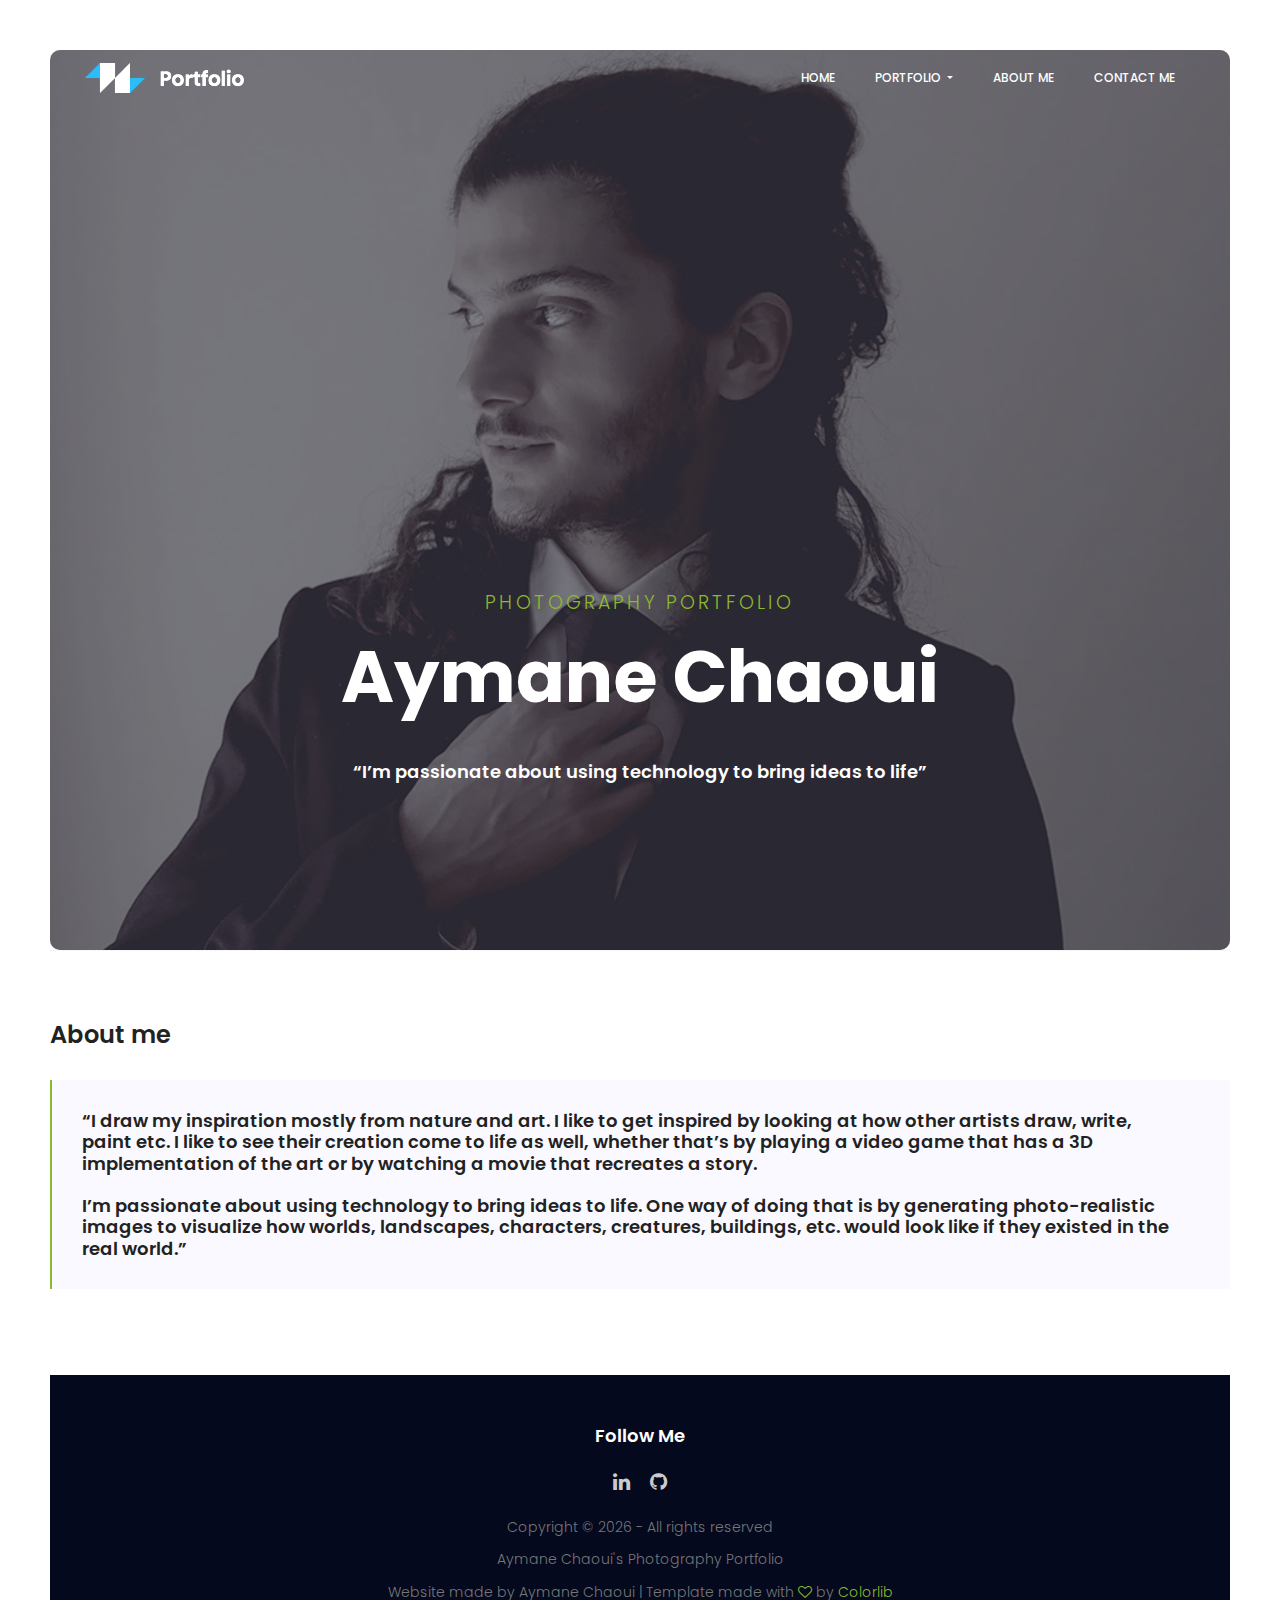
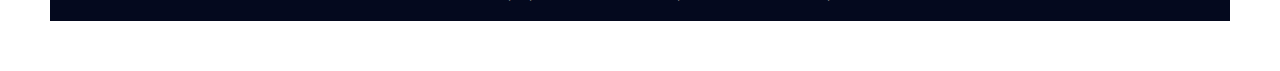
<file: aboutme.html>
<!DOCTYPE html>
	<html lang="zxx" class="no-js">
	<head>
		<!-- Mobile Specific Meta -->
		<meta name="viewport" content="width=device-width, initial-scale=1, shrink-to-fit=no">
		<!-- Favicon-->
		<link rel="shortcut icon" href="img/fav.png">
		<!-- Author Meta -->
		<meta name="author" content="codepixer">
		<!-- Meta Description -->
		<meta name="description" content="">
		<!-- Meta Keyword -->
		<meta name="keywords" content="">
		<!-- meta character set -->
		<meta charset="UTF-8">
		<!-- Site Title -->
		<title>Portfolio</title>

		<link href="https://fonts.googleapis.com/css?family=Poppins:100,200,400,300,500,600,700" rel="stylesheet"> 
			<!--
			CSS
			============================================= -->
			<link rel="stylesheet" href="css/linearicons.css">
			<link rel="stylesheet" href="css/font-awesome.min.css">
			<link rel="stylesheet" href="css/bootstrap.css">
			<link rel="stylesheet" href="css/magnific-popup.css">
			<link rel="stylesheet" href="css/nice-select.css">					
			<link rel="stylesheet" href="css/animate.min.css">
			<link rel="stylesheet" href="css/owl.carousel.css">
			<link rel="stylesheet" href="css/main.css">


		    <!-- Magnific-popup -->
		    <link rel="stylesheet" href="css/magnific-popup.css">				
		</head>
		<body>
			<div class="protfolio-wrap">

			<!-- Start Header Area -->
			<header class="default-header">
				<nav class="navbar navbar-expand-lg  navbar-light">
					<div class="container">
						  <a class="navbar-brand" href="index.html">
						  	<img src="img/logo.png" alt="">
						  </a>
						  <button class="navbar-toggler" type="button" data-toggle="collapse" data-target="#navbarSupportedContent" aria-controls="navbarSupportedContent" aria-expanded="false" aria-label="Toggle navigation">
						    <span class="text-white lnr lnr-menu"></span>
						  </button>

						  <div class="collapse navbar-collapse justify-content-end align-items-center" id="navbarSupportedContent">
						    <ul class="navbar-nav">							
						    	<li><a href="index.html">Home</a></li>
							    <!-- Dropdown -->
							    <li class="dropdown">
							      <a class="dropdown-toggle" href="#projects" id="navbardrop" data-toggle="dropdown">
							        Portfolio
							      </a>
							      <div class="dropdown-menu">
							      	<a class="dropdown-item" href="best.html">Best Photos</a>
							        <a class="dropdown-item" href="midterm.html">Midterm Project</a>
							        <a class="dropdown-item" href="final.html">Final Project</a>
							      </div>
							    </li>				
						    	<li><a href="aboutme.html">About Me</a></li>
						    	<li><a href="contact.html">Contact Me</a></li>								    			    
						    </ul>
						  </div>						
					</div>
				</nav>
			</header>
			<!-- End Header Area -->	
				<!-- start banner Area -->
				<section class="banner-area relative" id="contact">	
					<div class="overlay overlay-bg"></div>
					<div class="container">
						<div class="row fullscreen d-flex align-items-center justify-content-center">
							<div class="banner-content col-lg-10" style="margin-top: 35%;">
								<h5 class="text-uppercase">Photography Portfolio</h5>
								<h1>
									Aymane Chaoui			
								</h1>
								<h6>“I’m passionate about using technology to bring ideas to life”</h6>
							</div>											
						</div>
					</div>
				</section>
				<!-- End banner Area -->	

					<div class="section-top-border">
						<h3 class="mb-30">About me</h3>
						<div class="row">
							<div class="col-lg-12">
								<blockquote class="generic-blockquote">
									<h4 style="margin-bottom: 20px;">“I draw my inspiration mostly from nature and art. I like to get inspired by looking at how other artists draw, write, paint etc. I like to see their creation come to life as well, whether that’s by playing a video game that has a 3D implementation of the art or by watching a movie that recreates a story.</h4>

									<h4>I’m passionate about using technology to bring ideas to life. One way of doing that is by generating photo-realistic images to visualize how worlds, landscapes, characters, creatures, buildings, etc. would look like if they existed in the real world.”</h4>
								</blockquote>
							</div>
						</div>
					</div>
				
				<!-- start footer Area -->		
				<footer class="footer-area section-gap">
					<div class="container">
						<div class="row">
							<div class="col-lg-12 col-md-12 col-sm-12">
								<div class="single-footer-widget">
									<h6>Follow Me</h6>
									<div class="footer-social d-flex align-items-center" style="display: flex; justify-content: center;">
										<a href="https://www.linkedin.com/in/aymanechaoui/"><i class="fa fa-linkedin" style="font-size: 1.25rem;"></i></a>
										<a href="https://github.com/AymaneShadow"><i class="fa fa-github" style="padding-left: 20px; font-size: 1.25rem;"></i></a>			
									</div>

									<p class="footer-text" style="margin-bottom: 10px;">Copyright &copy; <script>document.write(new Date().getFullYear());</script> - All rights reserved</p>

									<p class="footer-text" style="padding-top: 0px; margin-bottom: 10px;">Aymane Chaoui's Photography Portfolio</p>

								<!-- Link back to Colorlib can't be removed. Template is licensed under CC BY 3.0. -->
								<p class="footer-text" style="padding-top: 0px;">Website made by Aymane Chaoui | Template made with <i class="fa fa-heart-o" aria-hidden="true"></i> by <a href="https://colorlib.com" target="_blank">Colorlib</a></p>
								<!-- Link back to Colorlib can't be removed. Template is licensed under CC BY 3.0. -->

								</div>
							</div>						
							<div class="col-lg-2 col-md-6 col-sm-6 social-widget">

							</div>							
						</div>
					</div>
				</footer>	
				<!-- End footer Area -->

			</div>
			<script src="js/vendor/jquery-2.2.4.min.js"></script>
			<script src="https://cdnjs.cloudflare.com/ajax/libs/popper.js/1.12.9/umd/popper.min.js" integrity="sha384-ApNbgh9B+Y1QKtv3Rn7W3mgPxhU9K/ScQsAP7hUibX39j7fakFPskvXusvfa0b4Q" crossorigin="anonymous"></script>
			<script src="js/vendor/bootstrap.min.js"></script>			
  			<script src="js/easing.min.js"></script>			
			<script src="js/jquery.ajaxchimp.min.js"></script>
			<script src="js/jquery.magnific-popup.min.js"></script>	
			<script src="js/owl.carousel.min.js"></script>			
			<script src="js/jquery.sticky.js"></script>			
			<script src="js/jquery.nice-select.min.js"></script>			
			<script src="js/parallax.min.js"></script>	
			<script src="js/mail-script.js"></script>
			<script src="js/isotope.pkgd.min.js"></script>	
			<script src="js/main.js"></script>	


<!--Portfolio Filter-->
<script src="js/imgloaded.js"></script>

<script src="js/wow.min.js"></script>

<!--Counter-->
<script src="js/jquery.counterup.min.js"></script>

		</body>
	</html>
</file>
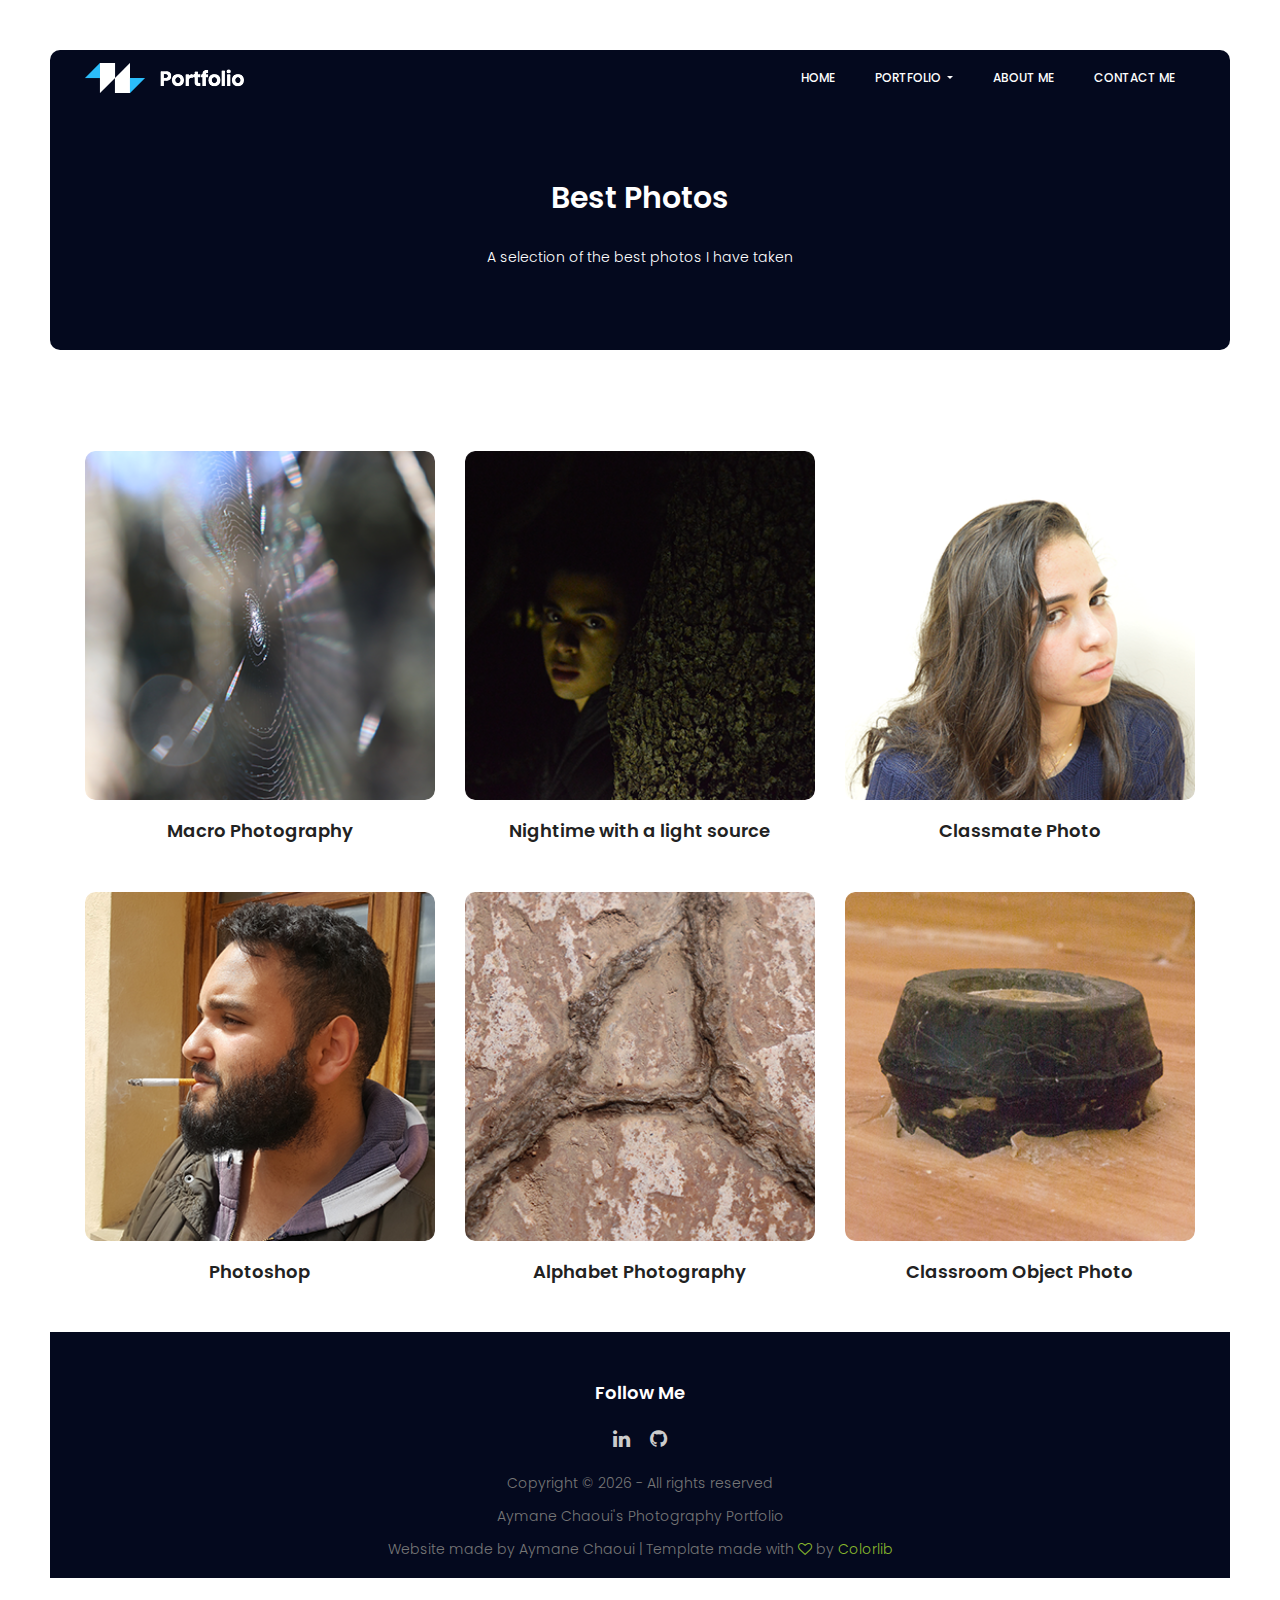
<file: best.html>
<!DOCTYPE html>
	<html lang="zxx" class="no-js">
	<head>
		<!-- Mobile Specific Meta -->
		<meta name="viewport" content="width=device-width, initial-scale=1, shrink-to-fit=no">
		<!-- Favicon-->
		<link rel="shortcut icon" href="img/fav.png">
		<!-- Author Meta -->
		<meta name="author" content="codepixer">
		<!-- Meta Description -->
		<meta name="description" content="">
		<!-- Meta Keyword -->
		<meta name="keywords" content="">
		<!-- meta character set -->
		<meta charset="UTF-8">
		<!-- Site Title -->
		<title>Portfolio</title>

		<link href="https://fonts.googleapis.com/css?family=Poppins:100,200,400,300,500,600,700" rel="stylesheet"> 
			<!--
			CSS
			============================================= -->
			<link rel="stylesheet" href="css/linearicons.css">
			<link rel="stylesheet" href="css/font-awesome.min.css">
			<link rel="stylesheet" href="css/bootstrap.css">
			<link rel="stylesheet" href="css/magnific-popup.css">
			<link rel="stylesheet" href="css/nice-select.css">					
			<link rel="stylesheet" href="css/animate.min.css">
			<link rel="stylesheet" href="css/owl.carousel.css">
			<link rel="stylesheet" href="css/main.css">


		    <!-- Magnific-popup -->
		    <link rel="stylesheet" href="css/magnific-popup.css">				
		</head>
		<body>
			<div class="protfolio-wrap">

			<!-- Start Header Area -->
			<header class="default-header">
				<nav class="navbar navbar-expand-lg  navbar-light">
					<div class="container">
						  <a class="navbar-brand" href="index.html">
						  	<img src="img/logo.png" alt="">
						  </a>
						  <button class="navbar-toggler" type="button" data-toggle="collapse" data-target="#navbarSupportedContent" aria-controls="navbarSupportedContent" aria-expanded="false" aria-label="Toggle navigation">
						    <span class="text-white lnr lnr-menu"></span>
						  </button>

						  <div class="collapse navbar-collapse justify-content-end align-items-center" id="navbarSupportedContent">
						    <ul class="navbar-nav">							
						    	<li><a href="index.html">Home</a></li>
							    <!-- Dropdown -->
							    <li class="dropdown">
							      <a class="dropdown-toggle" href="#projects" id="navbardrop" data-toggle="dropdown">
							        Portfolio
							      </a>
							      <div class="dropdown-menu">
							      	<a class="dropdown-item" href="best.html">Best Photos</a>
							        <a class="dropdown-item" href="midterm.html">Midterm Project</a>
							        <a class="dropdown-item" href="final.html">Final Project</a>
							      </div>
							    </li>				
						    	<li><a href="aboutme.html">About Me</a></li>
						    	<li><a href="contact.html">Contact Me</a></li>								    			    
						    </ul>
						  </div>						
					</div>
				</nav>
			</header>
			<!-- End Header Area -->

			<!-- start banner Area -->
			<section class="generic-banner relative" style="height: 300px;">	
				<div class="container">
					<div class="row height justify-content-center" style="padding-top: 130px;">
						<div class="col-lg-10">

								<h2 class="text-white" style="padding-bottom: 30px;">Best Photos</h2>
								<p class="text-white">A selection of the best photos I have taken</p>
													
						</div>
					</div>
				</div>
			</section>		
			<!-- End banner Area -->	
				
				<!-- Start portfolio-area Area -->	
				<section class="portfolio-area section-gap" id="portfolio">
				  <div class="container">
						<div class="row d-flex justify-content-center">
							<div class="menu-content col-lg-10">
								<div class="title text-center">

								</div>
							</div>
						</div>
				    
				    
				    <div class="filters-content">
				      	<div class="row img-container">

							<div class="single-portfolio col-sm-4">
								<a href="img/photos/best/P1.jpg" title="Macro Photography">
								    <div class="project_box_one item">
									    <img src="img/photos/best/small/p1.png" alt="Work 1">
					                    <div class="product_info">
					                        <div class="product_info_text">
					                            <div class="product_info_text_inner p-inner">
					                                <h4>Macro Photography</h4>
					                            </div>
					                        </div>
					                    </div>
								    </div>
							    </a>
							</div>
							<div class="single-portfolio col-sm-4">
								<a href="img/photos/best/P2.jpg" title="Nightime with a light source">
								    <div class="project_box_one item">
									    <img src="img/photos/best/small/p2.png" alt="Work 1">
					                    <div class="product_info">
					                        <div class="product_info_text">
					                            <div class="product_info_text_inner p-inner">
					                                <h4>Nightime with a light source</h4>
					                            </div>
					                        </div>
					                    </div>
								    </div>
							    </a>
							</div>
							<div class="single-portfolio col-sm-4">
								<a href="img/photos/best/P3.jpg" title="Classmate Photo">
								    <div class="project_box_one item">
									    <img src="img/photos/best/small/p3.png" alt="Work 1">
					                    <div class="product_info">
					                        <div class="product_info_text">
					                            <div class="product_info_text_inner p-inner">
					                                <h4>Classmate Photo</h4>
					                            </div>
					                        </div>
					                    </div>
								    </div>
							    </a>
							</div>
							<div class="single-portfolio col-sm-4">
								<a href="img/photos/best/P4.jpg" title="Photoshop">
								    <div class="project_box_one item">
									    <img src="img/photos/best/small/p4.png" alt="Work 1">
					                    <div class="product_info">
					                        <div class="product_info_text">
					                            <div class="product_info_text_inner p-inner">
					                                <h4>Photoshop</h4>
					                            </div>
					                        </div>
					                    </div>
								    </div>
							    </a>
							</div>
							<div class="single-portfolio col-sm-4">
								<a href="img/photos/best/P5.jpg" title="Alphabet Photography">
								    <div class="project_box_one item">
									    <img src="img/photos/best/small/p5.png" alt="Work 1">
					                    <div class="product_info">
					                        <div class="product_info_text">
					                            <div class="product_info_text_inner p-inner">
					                                <h4>Alphabet Photography</h4>
					                            </div>
					                        </div>
					                    </div>
								    </div>
							    </a>
							</div>
							<div class="single-portfolio col-sm-4">
								<a href="img/photos/best/P6.jpg" title="Classroom Object Photo">
								    <div class="project_box_one item">
									    <img src="img/photos/best/small/p6.png" alt="Work 1">
					                    <div class="product_info">
					                        <div class="product_info_text">
					                            <div class="product_info_text_inner p-inner">
					                                <h4>Classroom Object Photo</h4>
					                            </div>
					                        </div>
					                    </div>
								    </div>
							    </a>
							</div>														
			        		        				        

				      	</div>
				    </div>
				    
				  </div>
				</section>
				<!-- End portfolio-area Area -->	
			
				

				<!-- start footer Area -->		
				<footer class="footer-area section-gap">
					<div class="container">
						<div class="row">
							<div class="col-lg-12 col-md-12 col-sm-12">
								<div class="single-footer-widget">
									<h6>Follow Me</h6>
									<div class="footer-social d-flex align-items-center" style="display: flex; justify-content: center;">
										<a href="https://www.linkedin.com/in/aymanechaoui/"><i class="fa fa-linkedin" style="font-size: 1.25rem;"></i></a>
										<a href="https://github.com/AymaneShadow"><i class="fa fa-github" style="padding-left: 20px; font-size: 1.25rem;"></i></a>			
									</div>

									<p class="footer-text" style="margin-bottom: 10px;">Copyright &copy; <script>document.write(new Date().getFullYear());</script> - All rights reserved</p>

									<p class="footer-text" style="padding-top: 0px; margin-bottom: 10px;">Aymane Chaoui's Photography Portfolio</p>

								<!-- Link back to Colorlib can't be removed. Template is licensed under CC BY 3.0. -->
								<p class="footer-text" style="padding-top: 0px;">Website made by Aymane Chaoui | Template made with <i class="fa fa-heart-o" aria-hidden="true"></i> by <a href="https://colorlib.com" target="_blank">Colorlib</a></p>
								<!-- Link back to Colorlib can't be removed. Template is licensed under CC BY 3.0. -->

								</div>
							</div>						
							<div class="col-lg-2 col-md-6 col-sm-6 social-widget">

							</div>							
						</div>
					</div>
				</footer>	
				<!-- End footer Area -->					
			</div>
			<script src="js/vendor/jquery-2.2.4.min.js"></script>
			<script src="https://cdnjs.cloudflare.com/ajax/libs/popper.js/1.12.9/umd/popper.min.js" integrity="sha384-ApNbgh9B+Y1QKtv3Rn7W3mgPxhU9K/ScQsAP7hUibX39j7fakFPskvXusvfa0b4Q" crossorigin="anonymous"></script>
			<script src="js/vendor/bootstrap.min.js"></script>			
  			<script src="js/easing.min.js"></script>			
			<script src="js/jquery.ajaxchimp.min.js"></script>
			<script src="js/jquery.magnific-popup.min.js"></script>	
			<script src="js/owl.carousel.min.js"></script>			
			<script src="js/jquery.sticky.js"></script>			
			<script src="js/jquery.nice-select.min.js"></script>			
			<script src="js/parallax.min.js"></script>	
			<script src="js/mail-script.js"></script>
			<script src="js/isotope.pkgd.min.js"></script>	
			<script src="js/main.js"></script>	


<!--Portfolio Filter-->
<script src="js/imgloaded.js"></script>

<script src="js/wow.min.js"></script>

<!--Counter-->
<script src="js/jquery.counterup.min.js"></script>

		</body>
	</html>
</file>
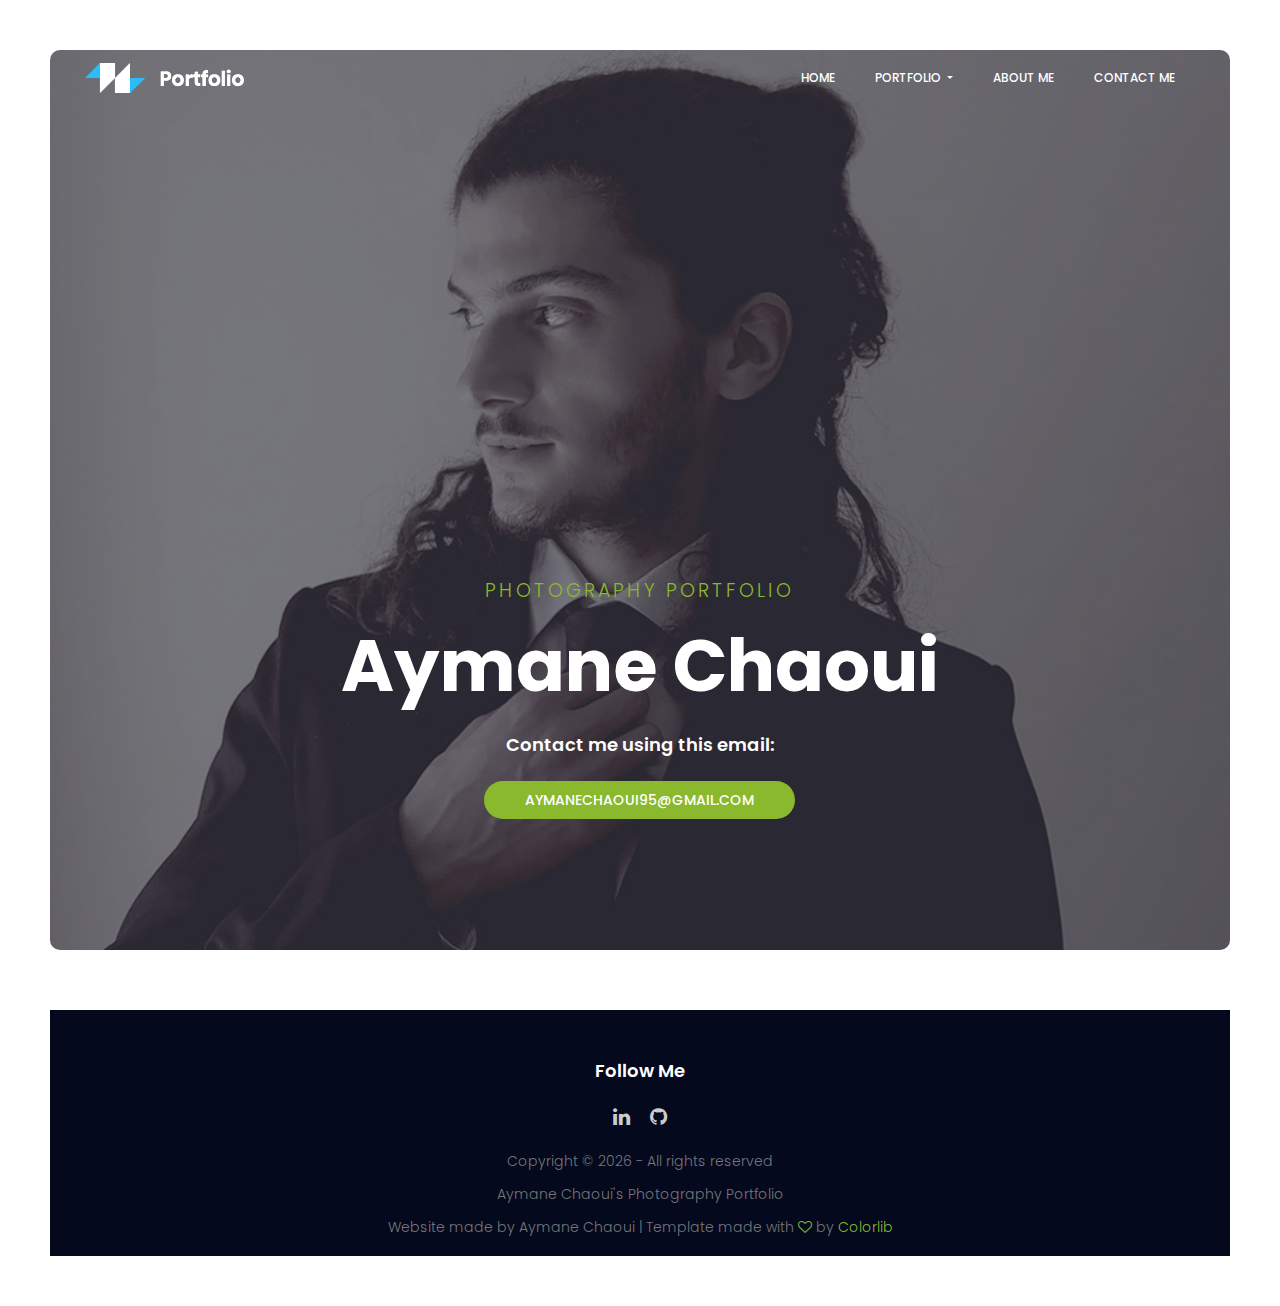
<file: contact.html>
<!DOCTYPE html>
	<html lang="zxx" class="no-js">
	<head>
		<!-- Mobile Specific Meta -->
		<meta name="viewport" content="width=device-width, initial-scale=1, shrink-to-fit=no">
		<!-- Favicon-->
		<link rel="shortcut icon" href="img/fav.png">
		<!-- Author Meta -->
		<meta name="author" content="codepixer">
		<!-- Meta Description -->
		<meta name="description" content="">
		<!-- Meta Keyword -->
		<meta name="keywords" content="">
		<!-- meta character set -->
		<meta charset="UTF-8">
		<!-- Site Title -->
		<title>Portfolio</title>

		<link href="https://fonts.googleapis.com/css?family=Poppins:100,200,400,300,500,600,700" rel="stylesheet"> 
			<!--
			CSS
			============================================= -->
			<link rel="stylesheet" href="css/linearicons.css">
			<link rel="stylesheet" href="css/font-awesome.min.css">
			<link rel="stylesheet" href="css/bootstrap.css">
			<link rel="stylesheet" href="css/magnific-popup.css">
			<link rel="stylesheet" href="css/nice-select.css">					
			<link rel="stylesheet" href="css/animate.min.css">
			<link rel="stylesheet" href="css/owl.carousel.css">
			<link rel="stylesheet" href="css/main.css">


		    <!-- Magnific-popup -->
		    <link rel="stylesheet" href="css/magnific-popup.css">				
		</head>
		<body>
			<div class="protfolio-wrap">

			<!-- Start Header Area -->
			<header class="default-header">
				<nav class="navbar navbar-expand-lg  navbar-light">
					<div class="container">
						  <a class="navbar-brand" href="index.html">
						  	<img src="img/logo.png" alt="">
						  </a>
						  <button class="navbar-toggler" type="button" data-toggle="collapse" data-target="#navbarSupportedContent" aria-controls="navbarSupportedContent" aria-expanded="false" aria-label="Toggle navigation">
						    <span class="text-white lnr lnr-menu"></span>
						  </button>

						  <div class="collapse navbar-collapse justify-content-end align-items-center" id="navbarSupportedContent">
						    <ul class="navbar-nav">							
						    	<li><a href="index.html">Home</a></li>
							    <!-- Dropdown -->
							    <li class="dropdown">
							      <a class="dropdown-toggle" href="#projects" id="navbardrop" data-toggle="dropdown">
							        Portfolio
							      </a>
							      <div class="dropdown-menu">
							      	<a class="dropdown-item" href="best.html">Best Photos</a>
							        <a class="dropdown-item" href="midterm.html">Midterm Project</a>
							        <a class="dropdown-item" href="final.html">Final Project</a>
							      </div>
							    </li>				
						    	<li><a href="aboutme.html">About Me</a></li>
						    	<li><a href="contact.html">Contact Me</a></li>								    			    
						    </ul>
						  </div>						
					</div>
				</nav>
			</header>
			<!-- End Header Area -->	

				<!-- start banner Area -->
				<section class="banner-area relative" id="contact">	
					<div class="overlay overlay-bg"></div>
					<div class="container">
						<div class="row fullscreen d-flex align-items-center justify-content-center">
							<div class="banner-content col-lg-10" style="margin-top: 35%;">
								<h5 class="text-uppercase">Photography Portfolio</h5>
								<h1 style="margin-bottom: 25px;">
									Aymane Chaoui			
								</h1>
								<h6>Contact me using this email:</h6>
								<a href="mailto:aymanechaoui95@gmail.com" class="primary-btn text-uppercase">aymanechaoui95@gmail.com</a>					    
							</div>											
						</div>
					</div>
				</section>
				<!-- End banner Area -->	

				<!-- Start portfolio-area Area -->	
				<section class="portfolio-area section-gap" id="portfolio">
				  <div class="container">
						<div class="row d-flex justify-content-center">
							<div class="menu-content col-lg-10">
								<div class="title text-center">
									<h1 class="mb-10"></h1>
								</div>
							</div>
						</div>
					</div>
				</section>								
				
						
				<!-- start footer Area -->		
				<footer class="footer-area section-gap">
					<div class="container">
						<div class="row">
							<div class="col-lg-12 col-md-12 col-sm-12">
								<div class="single-footer-widget">
									<h6>Follow Me</h6>
									<div class="footer-social d-flex align-items-center" style="display: flex; justify-content: center;">
										<a href="https://www.linkedin.com/in/aymanechaoui/"><i class="fa fa-linkedin" style="font-size: 1.25rem;"></i></a>
										<a href="https://github.com/AymaneShadow"><i class="fa fa-github" style="padding-left: 20px; font-size: 1.25rem;"></i></a>			
									</div>

									<p class="footer-text" style="margin-bottom: 10px;">Copyright &copy; <script>document.write(new Date().getFullYear());</script> - All rights reserved</p>

									<p class="footer-text" style="padding-top: 0px; margin-bottom: 10px;">Aymane Chaoui's Photography Portfolio</p>

								<!-- Link back to Colorlib can't be removed. Template is licensed under CC BY 3.0. -->
								<p class="footer-text" style="padding-top: 0px;">Website made by Aymane Chaoui | Template made with <i class="fa fa-heart-o" aria-hidden="true"></i> by <a href="https://colorlib.com" target="_blank">Colorlib</a></p>
								<!-- Link back to Colorlib can't be removed. Template is licensed under CC BY 3.0. -->

								</div>
							</div>						
							<div class="col-lg-2 col-md-6 col-sm-6 social-widget">

							</div>							
						</div>
					</div>
				</footer>	
				<!-- End footer Area -->					
			</div>
			<script src="js/vendor/jquery-2.2.4.min.js"></script>
			<script src="https://cdnjs.cloudflare.com/ajax/libs/popper.js/1.12.9/umd/popper.min.js" integrity="sha384-ApNbgh9B+Y1QKtv3Rn7W3mgPxhU9K/ScQsAP7hUibX39j7fakFPskvXusvfa0b4Q" crossorigin="anonymous"></script>
			<script src="js/vendor/bootstrap.min.js"></script>			
  			<script src="js/easing.min.js"></script>			
			<script src="js/jquery.ajaxchimp.min.js"></script>
			<script src="js/jquery.magnific-popup.min.js"></script>	
			<script src="js/owl.carousel.min.js"></script>			
			<script src="js/jquery.sticky.js"></script>			
			<script src="js/jquery.nice-select.min.js"></script>			
			<script src="js/parallax.min.js"></script>	
			<script src="js/mail-script.js"></script>
			<script src="js/isotope.pkgd.min.js"></script>	
			<script src="js/main.js"></script>	


<!--Portfolio Filter-->
<script src="js/imgloaded.js"></script>

<script src="js/wow.min.js"></script>

<!--Counter-->
<script src="js/jquery.counterup.min.js"></script>

		</body>
	</html>
</file>
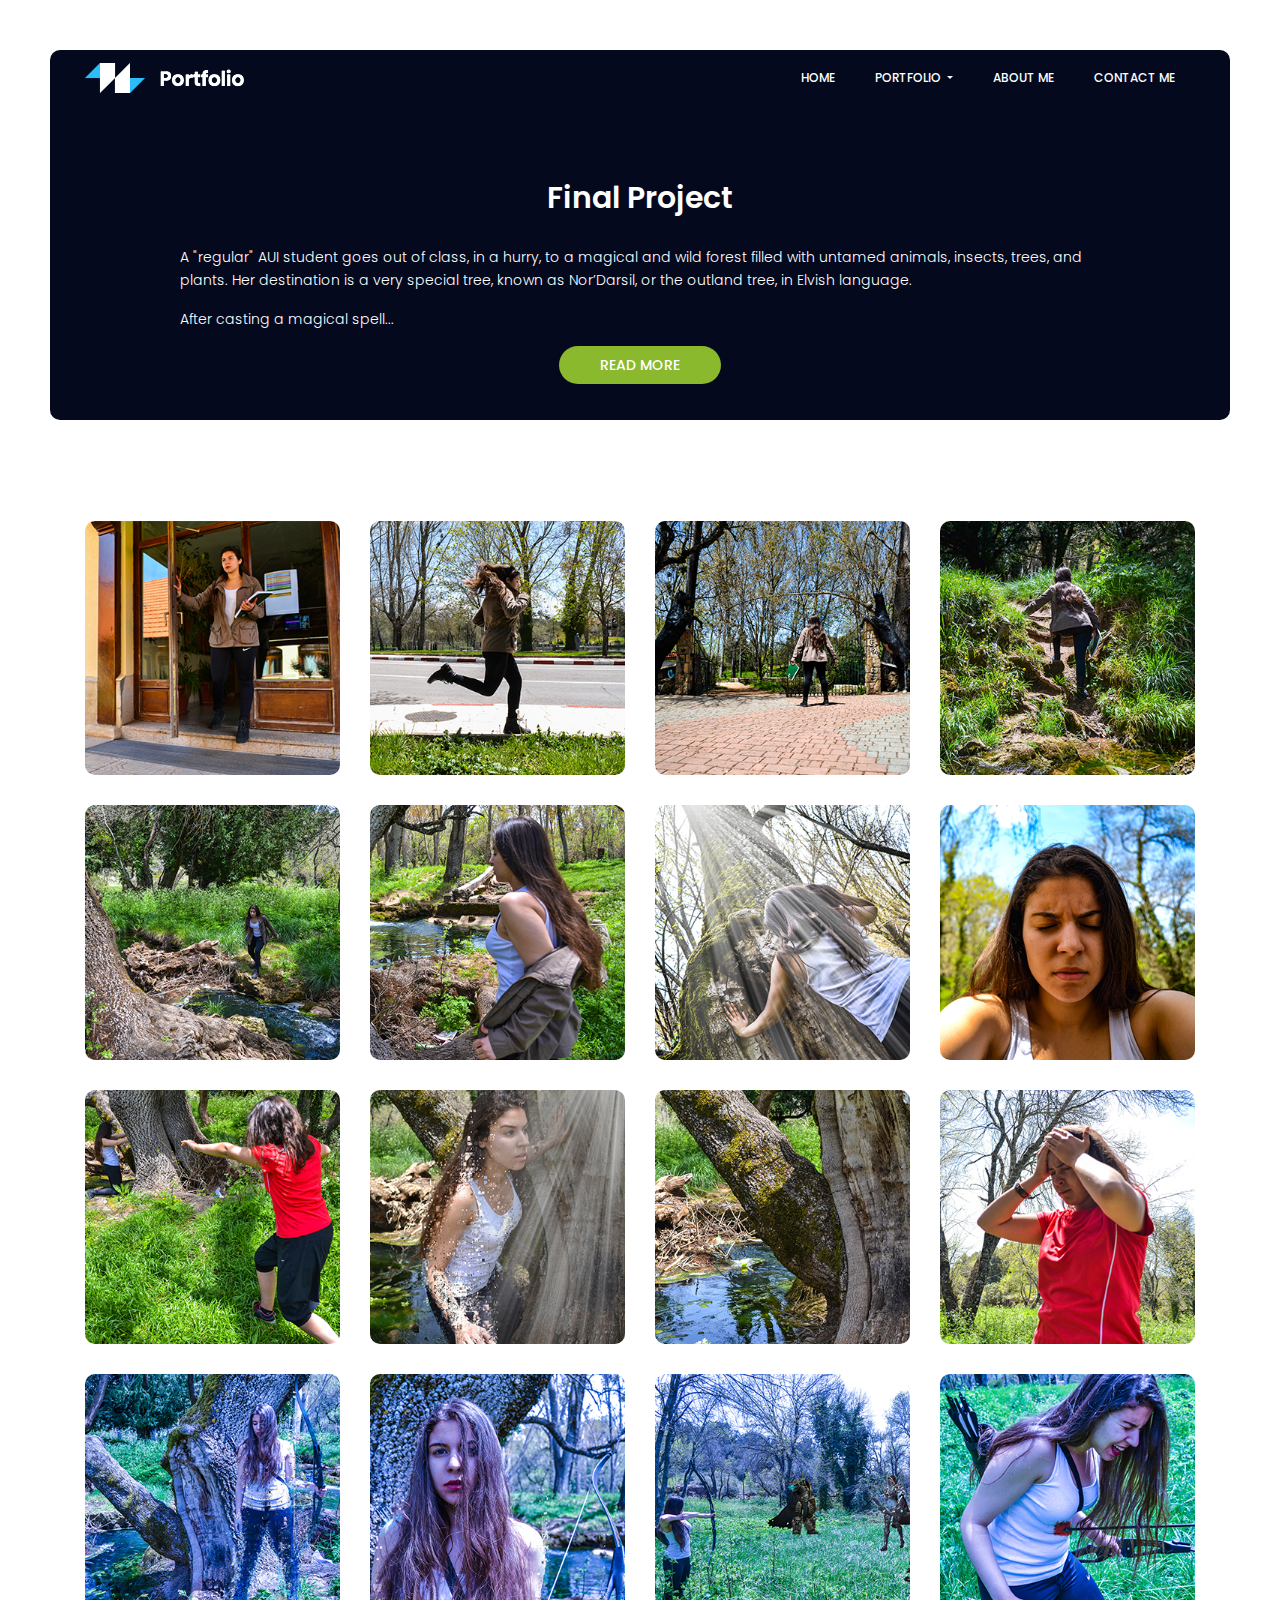
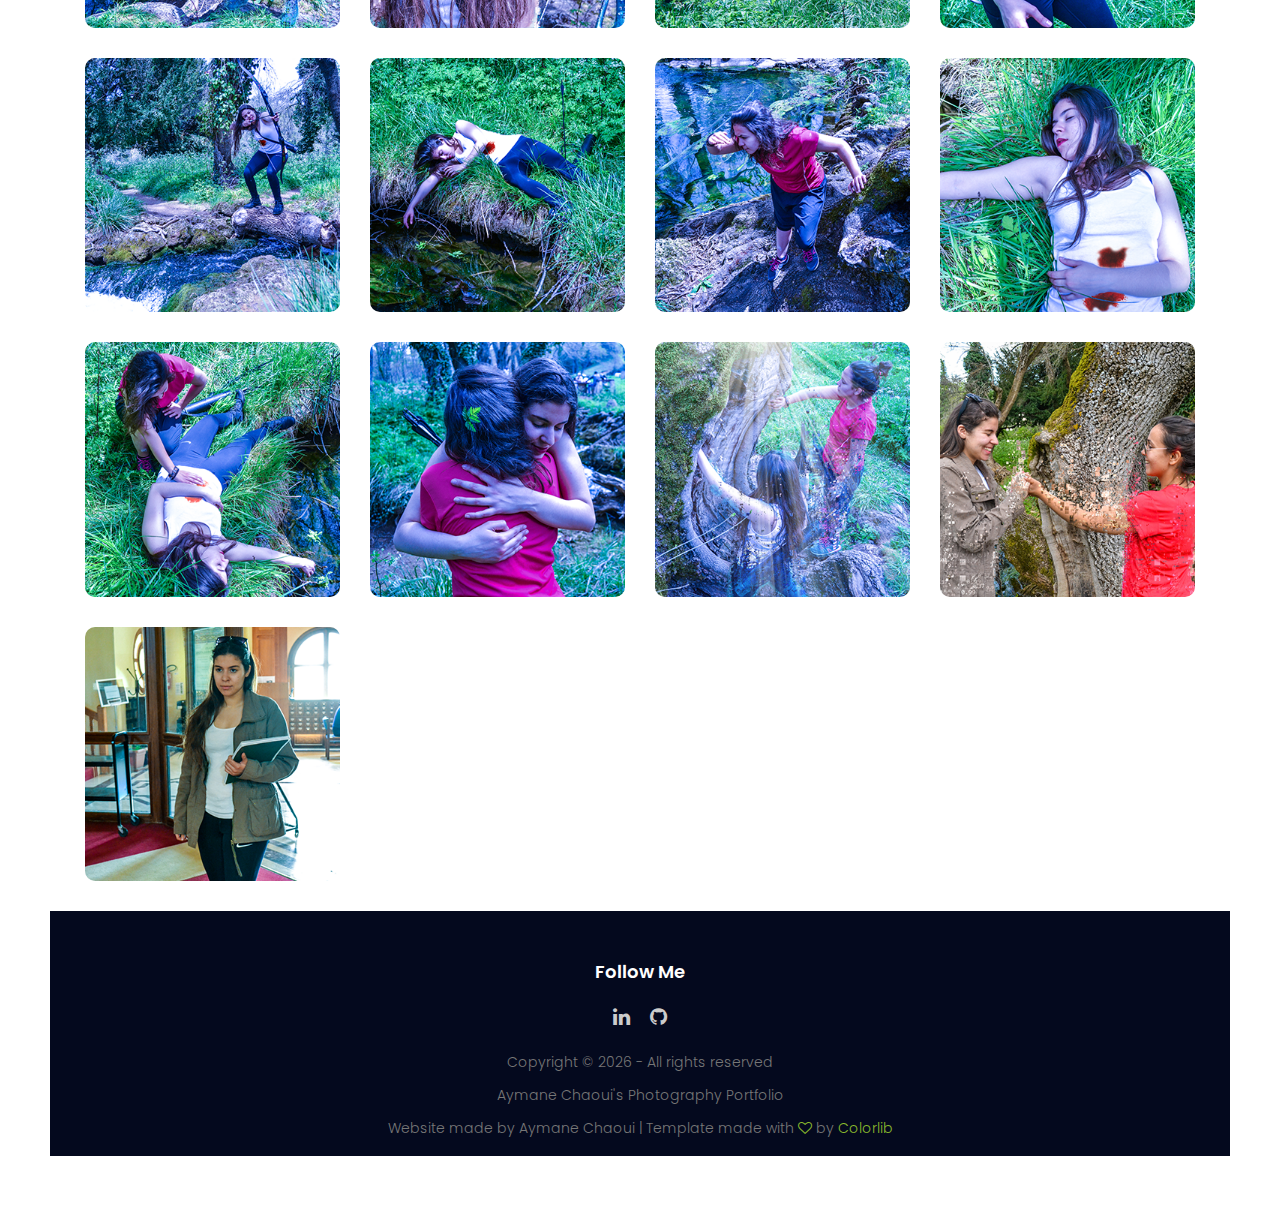
<file: final.html>
<!DOCTYPE html>
	<html lang="zxx" class="no-js">
	<head>
		<!-- Mobile Specific Meta -->
		<meta name="viewport" content="width=device-width, initial-scale=1, shrink-to-fit=no">
		<!-- Favicon-->
		<link rel="shortcut icon" href="img/fav.png">
		<!-- Author Meta -->
		<meta name="author" content="codepixer">
		<!-- Meta Description -->
		<meta name="description" content="">
		<!-- Meta Keyword -->
		<meta name="keywords" content="">
		<!-- meta character set -->
		<meta charset="UTF-8">
		<!-- Site Title -->
		<title>Portfolio</title>

		<link href="https://fonts.googleapis.com/css?family=Poppins:100,200,400,300,500,600,700" rel="stylesheet"> 
			<!--
			CSS
			============================================= -->
			<link rel="stylesheet" href="css/linearicons.css">
			<link rel="stylesheet" href="css/font-awesome.min.css">
			<link rel="stylesheet" href="css/bootstrap.css">
			<link rel="stylesheet" href="css/magnific-popup.css">
			<link rel="stylesheet" href="css/nice-select.css">					
			<link rel="stylesheet" href="css/animate.min.css">
			<link rel="stylesheet" href="css/owl.carousel.css">
			<link rel="stylesheet" href="css/main.css">


		    <!-- Magnific-popup -->
		    <link rel="stylesheet" href="css/magnific-popup.css">	

		    <style>
			    #more
			    {
			    	display: none;
			    }
		    </style>			
		</head>
		<body>
			<div class="protfolio-wrap">

			<!-- Start Header Area -->
			<header class="default-header">
				<nav class="navbar navbar-expand-lg  navbar-light">
					<div class="container">
						  <a class="navbar-brand" href="index.html">
						  	<img src="img/logo.png" alt="">
						  </a>
						  <button class="navbar-toggler" type="button" data-toggle="collapse" data-target="#navbarSupportedContent" aria-controls="navbarSupportedContent" aria-expanded="false" aria-label="Toggle navigation">
						    <span class="text-white lnr lnr-menu"></span>
						  </button>

						  <div class="collapse navbar-collapse justify-content-end align-items-center" id="navbarSupportedContent">
						    <ul class="navbar-nav">							
						    	<li><a href="index.html">Home</a></li>
							    <!-- Dropdown -->
							    <li class="dropdown">
							      <a class="dropdown-toggle" href="#projects" id="navbardrop" data-toggle="dropdown">
							        Portfolio
							      </a>
							      <div class="dropdown-menu">
							      	<a class="dropdown-item" href="best.html">Best Photos</a>
							        <a class="dropdown-item" href="midterm.html">Midterm Project</a>
							        <a class="dropdown-item" href="final.html">Final Project</a>
							      </div>
							    </li>				
						    	<li><a href="aboutme.html">About Me</a></li>
						    	<li><a href="contact.html">Contact Me</a></li>								    			    
						    </ul>
						  </div>						
					</div>
				</nav>
			</header>
			<!-- End Header Area -->	


			<!-- start banner Area -->
			<section class="generic-banner relative" style="height: 370px;"  id="banner">	
				<div class="container">
					<div class="row height justify-content-center" style="padding-top: 130px;">
						<div class="col-lg-10" style="text-align: left;">

								<h2 class="text-white" style="padding-bottom: 30px; text-align: center;">Final Project</h2>


								<p class="text-white">A "regular" AUI student goes out of class, in a hurry, to a magical and wild forest filled with untamed animals, insects, trees, and plants. Her destination is a very special tree, known as Nor’Darsil, or the outland tree, in Elvish language.
								
								<div id="dots"><p class="text-white">After casting a magical spell...</p></div><div id="more"><p class="text-white">After casting a magical spell, Nor’Darsil teleports the adventurer to an alternative universe where she is known as a reputable elf warrior with unparalleled archery skills.</p>

								<p class="text-white">Right after the teleportation spell starts to take effect, an unknown person yells at her. Confused, the student gets teleported anyways before she gets to talk with the stranger.</p>

								<p class="text-white">The student is now in a completely different universe. Usually, she takes the time to get herself ready for new adventures, however, she suddenly finds herself into an ambush instead. Even the most skilled warriors would not stand a chance against these foes, who seem to be quite prepared.</p>

								<p class="text-white">Before she knows it, the student is shot in the belly. Bravely, she removes the arrow, flees with the best of her ability while defending herself by shooting arrows back at her foes. Eventually, she manages to outrun them but ends up laying down on the ground near a river while her enemies linger behind.</p>

								<p class="text-white">The stranger suddenly appears; she spots the student and runs to help her. The student is in agony but still alive. The stranger quickly heals the wounded woman. In gratitude, the student hugs her savior; however, the adventurers have no time to lose.</p>

								<p class="text-white">They swiftly run back to Nor’Darsil, cast the teleportation spell and go back to the original universe. They part ways, and the student heads back to her school, to the library. In other words, she is back to her boring life.</div></p>
								
								<div style="text-align: center;">
								<a href="#" onclick="myFunction()" id="myBtn" class="primary-btn text-uppercase">Read More</a>				
								</div>								
													
						</div>
					</div>
				</div>
			</section>		
			<!-- End banner Area -->			
				
				<!-- Start portfolio-area Area -->	
				<section class="portfolio-area section-gap" id="portfolio">
				  <div class="container">
						<div class="row d-flex justify-content-center">
							<div class="menu-content col-lg-10">
								<div class="title text-center">

								</div>
							</div>
						</div>
				    
				    
				    <div class="filters-content">
				      	<div class="row img-container">

							<div class="single-portfolio col-sm-3">
								<a href="img/photos/final/F1.jpg" title="Final Project">
								    <div class="project_box_one item">
									    <img src="img/photos/final/small/f1.png" alt="Work 1">
								    </div>
							    </a>
							</div>
							<div class="single-portfolio col-sm-3">
								<a href="img/photos/final/F2.jpg" title="Final Project">
								    <div class="project_box_one item">
									    <img src="img/photos/final/small/f2.png" alt="Work 1">
								    </div>
							    </a>
							</div>																				
							<div class="single-portfolio col-sm-3">
								<a href="img/photos/final/F3.jpg" title="Final Project">
								    <div class="project_box_one item">
									    <img src="img/photos/final/small/f3.png" alt="Work 1">
								    </div>
							    </a>
							</div>	
							<div class="single-portfolio col-sm-3">
								<a href="img/photos/final/F4.jpg" title="Final Project">
								    <div class="project_box_one item">
									    <img src="img/photos/final/small/f4.png" alt="Work 1">
								    </div>
							    </a>
							</div>		
							<div class="single-portfolio col-sm-3">
								<a href="img/photos/final/F5.jpg" title="Final Project">
								    <div class="project_box_one item">
									    <img src="img/photos/final/small/f5.png" alt="Work 1">
								    </div>
							    </a>
							</div>																	        		        				        
							<div class="single-portfolio col-sm-3">
								<a href="img/photos/final/F6.jpg" title="Final Project">
								    <div class="project_box_one item">
									    <img src="img/photos/final/small/f6.png" alt="Work 1">
								    </div>
							    </a>
							</div>
							<div class="single-portfolio col-sm-3">
								<a href="img/photos/final/F7.jpg" title="Final Project">
								    <div class="project_box_one item">
									    <img src="img/photos/final/small/f7.png" alt="Work 1">
								    </div>
							    </a>
							</div>																				
							<div class="single-portfolio col-sm-3">
								<a href="img/photos/final/F8.jpg" title="Final Project">
								    <div class="project_box_one item">
									    <img src="img/photos/final/small/f8.png" alt="Work 1">
								    </div>
							    </a>
							</div>	
							<div class="single-portfolio col-sm-3">
								<a href="img/photos/final/F9.jpg" title="Final Project">
								    <div class="project_box_one item">
									    <img src="img/photos/final/small/f9.png" alt="Work 1">
								    </div>
							    </a>
							</div>		
							<div class="single-portfolio col-sm-3">
								<a href="img/photos/final/F10.jpg" title="Final Project">
								    <div class="project_box_one item">
									    <img src="img/photos/final/small/f10.png" alt="Work 1">
								    </div>
							    </a>
							</div>
							<div class="single-portfolio col-sm-3">
								<a href="img/photos/final/F11.jpg" title="Final Project">
								    <div class="project_box_one item">
									    <img src="img/photos/final/small/f11.png" alt="Work 1">
								    </div>
							    </a>
							</div>																				
							<div class="single-portfolio col-sm-3">
								<a href="img/photos/final/F12.jpg" title="Final Project">
								    <div class="project_box_one item">
									    <img src="img/photos/final/small/f12.png" alt="Work 1">
								    </div>
							    </a>
							</div>	
							<div class="single-portfolio col-sm-3">
								<a href="img/photos/final/F13.jpg" title="Final Project">
								    <div class="project_box_one item">
									    <img src="img/photos/final/small/f13.png" alt="Work 1">
								    </div>
							    </a>
							</div>		
							<div class="single-portfolio col-sm-3">
								<a href="img/photos/final/F14.jpg" title="Final Project">
								    <div class="project_box_one item">
									    <img src="img/photos/final/small/f14.png" alt="Work 1">
								    </div>
							    </a>
							</div>		
							<div class="single-portfolio col-sm-3">
								<a href="img/photos/final/F15.jpg" title="Final Project">
								    <div class="project_box_one item">
									    <img src="img/photos/final/small/f15.png" alt="Work 1">
								    </div>
							    </a>
							</div>
							<div class="single-portfolio col-sm-3">
								<a href="img/photos/final/F16.jpg" title="Final Project">
								    <div class="project_box_one item">
									    <img src="img/photos/final/small/f16.png" alt="Work 1">
								    </div>
							    </a>
							</div>																				
							<div class="single-portfolio col-sm-3">
								<a href="img/photos/final/F17.jpg" title="Final Project">
								    <div class="project_box_one item">
									    <img src="img/photos/final/small/f17.png" alt="Work 1">
								    </div>
							    </a>
							</div>	
							<div class="single-portfolio col-sm-3">
								<a href="img/photos/final/F18.jpg" title="Final Project">
								    <div class="project_box_one item">
									    <img src="img/photos/final/small/f18.png" alt="Work 1">
								    </div>
							    </a>
							</div>		
							<div class="single-portfolio col-sm-3">
								<a href="img/photos/final/F19.jpg" title="Final Project">
								    <div class="project_box_one item">
									    <img src="img/photos/final/small/f19.png" alt="Work 1">
								    </div>
							    </a>
							</div>		
							<div class="single-portfolio col-sm-3">
								<a href="img/photos/final/F20.jpg" title="Final Project">
								    <div class="project_box_one item">
									    <img src="img/photos/final/small/f20.png" alt="Work 1">
								    </div>
							    </a>
							</div>								
							<div class="single-portfolio col-sm-3">
								<a href="img/photos/final/F21.jpg" title="Final Project">
								    <div class="project_box_one item">
									    <img src="img/photos/final/small/f21.png" alt="Work 1">
								    </div>
							    </a>
							</div>		
							<div class="single-portfolio col-sm-3">
								<a href="img/photos/final/F22.jpg" title="Final Project">
								    <div class="project_box_one item">
									    <img src="img/photos/final/small/f22.png" alt="Work 1">
								    </div>
							    </a>
							</div>		
							<div class="single-portfolio col-sm-3">
								<a href="img/photos/final/F23.jpg" title="Final Project">
								    <div class="project_box_one item">
									    <img src="img/photos/final/small/f23.png" alt="Work 1">
								    </div>
							    </a>
							</div>		
							<div class="single-portfolio col-sm-3">
								<a href="img/photos/final/F24.jpg" title="Final Project">
								    <div class="project_box_one item">
									    <img src="img/photos/final/small/f24.png" alt="Work 1">
								    </div>
							    </a>
							</div>		
							<div class="single-portfolio col-sm-3">
								<a href="img/photos/final/F25.jpg" title="Final Project">
								    <div class="project_box_one item">
									    <img src="img/photos/final/small/f25.png" alt="Work 1">
								    </div>
							    </a>
							</div>																																					

				      	</div>
				    </div>
				    
				  </div>
				</section>
				<!-- End portfolio-area Area -->	
					

				<!-- start footer Area -->		
				<footer class="footer-area section-gap">
					<div class="container">
						<div class="row">
							<div class="col-lg-12 col-md-12 col-sm-12">
								<div class="single-footer-widget">
									<h6>Follow Me</h6>
									<div class="footer-social d-flex align-items-center" style="display: flex; justify-content: center;">
										<a href="https://www.linkedin.com/in/aymanechaoui/"><i class="fa fa-linkedin" style="font-size: 1.25rem;"></i></a>
										<a href="https://github.com/AymaneShadow"><i class="fa fa-github" style="padding-left: 20px; font-size: 1.25rem;"></i></a>			
									</div>

									<p class="footer-text" style="margin-bottom: 10px;">Copyright &copy; <script>document.write(new Date().getFullYear());</script> - All rights reserved</p>

									<p class="footer-text" style="padding-top: 0px; margin-bottom: 10px;">Aymane Chaoui's Photography Portfolio</p>

								<!-- Link back to Colorlib can't be removed. Template is licensed under CC BY 3.0. -->
								<p class="footer-text" style="padding-top: 0px;">Website made by Aymane Chaoui | Template made with <i class="fa fa-heart-o" aria-hidden="true"></i> by <a href="https://colorlib.com" target="_blank">Colorlib</a></p>
								<!-- Link back to Colorlib can't be removed. Template is licensed under CC BY 3.0. -->

								</div>
							</div>						
							<div class="col-lg-2 col-md-6 col-sm-6 social-widget">

							</div>							
						</div>
					</div>
				</footer>	
				<!-- End footer Area -->				
			</div>
			<script src="js/vendor/jquery-2.2.4.min.js"></script>
			<script src="https://cdnjs.cloudflare.com/ajax/libs/popper.js/1.12.9/umd/popper.min.js" integrity="sha384-ApNbgh9B+Y1QKtv3Rn7W3mgPxhU9K/ScQsAP7hUibX39j7fakFPskvXusvfa0b4Q" crossorigin="anonymous"></script>
			<script src="js/vendor/bootstrap.min.js"></script>			
  			<script src="js/easing.min.js"></script>			
			<script src="js/jquery.ajaxchimp.min.js"></script>
			<script src="js/jquery.magnific-popup.min.js"></script>	
			<script src="js/owl.carousel.min.js"></script>			
			<script src="js/jquery.sticky.js"></script>			
			<script src="js/jquery.nice-select.min.js"></script>			
			<script src="js/parallax.min.js"></script>	
			<script src="js/mail-script.js"></script>
			<script src="js/isotope.pkgd.min.js"></script>	
			<script src="js/main.js"></script>	


<!--Portfolio Filter-->
<script src="js/imgloaded.js"></script>

<script src="js/wow.min.js"></script>

<!--Counter-->
<script src="js/jquery.counterup.min.js"></script>


<script>
function myFunction() {
  var dots = document.getElementById("dots");
  var moreText = document.getElementById("more");
  var btnText = document.getElementById("myBtn");
  var banner = document.getElementById("banner");

  if (dots.style.display === "none")
  {
    dots.style.display = "inline";
    btnText.innerHTML = "Read more";
    moreText.style.display = "none";
    banner.style.height = "370px";
  }
  else
  {
    dots.style.display = "none";
    btnText.innerHTML = "Read less";
    moreText.style.display = "inline";
    banner.style.height = "750px";
  }
} 
</script>

		</body>
	</html>
</file>
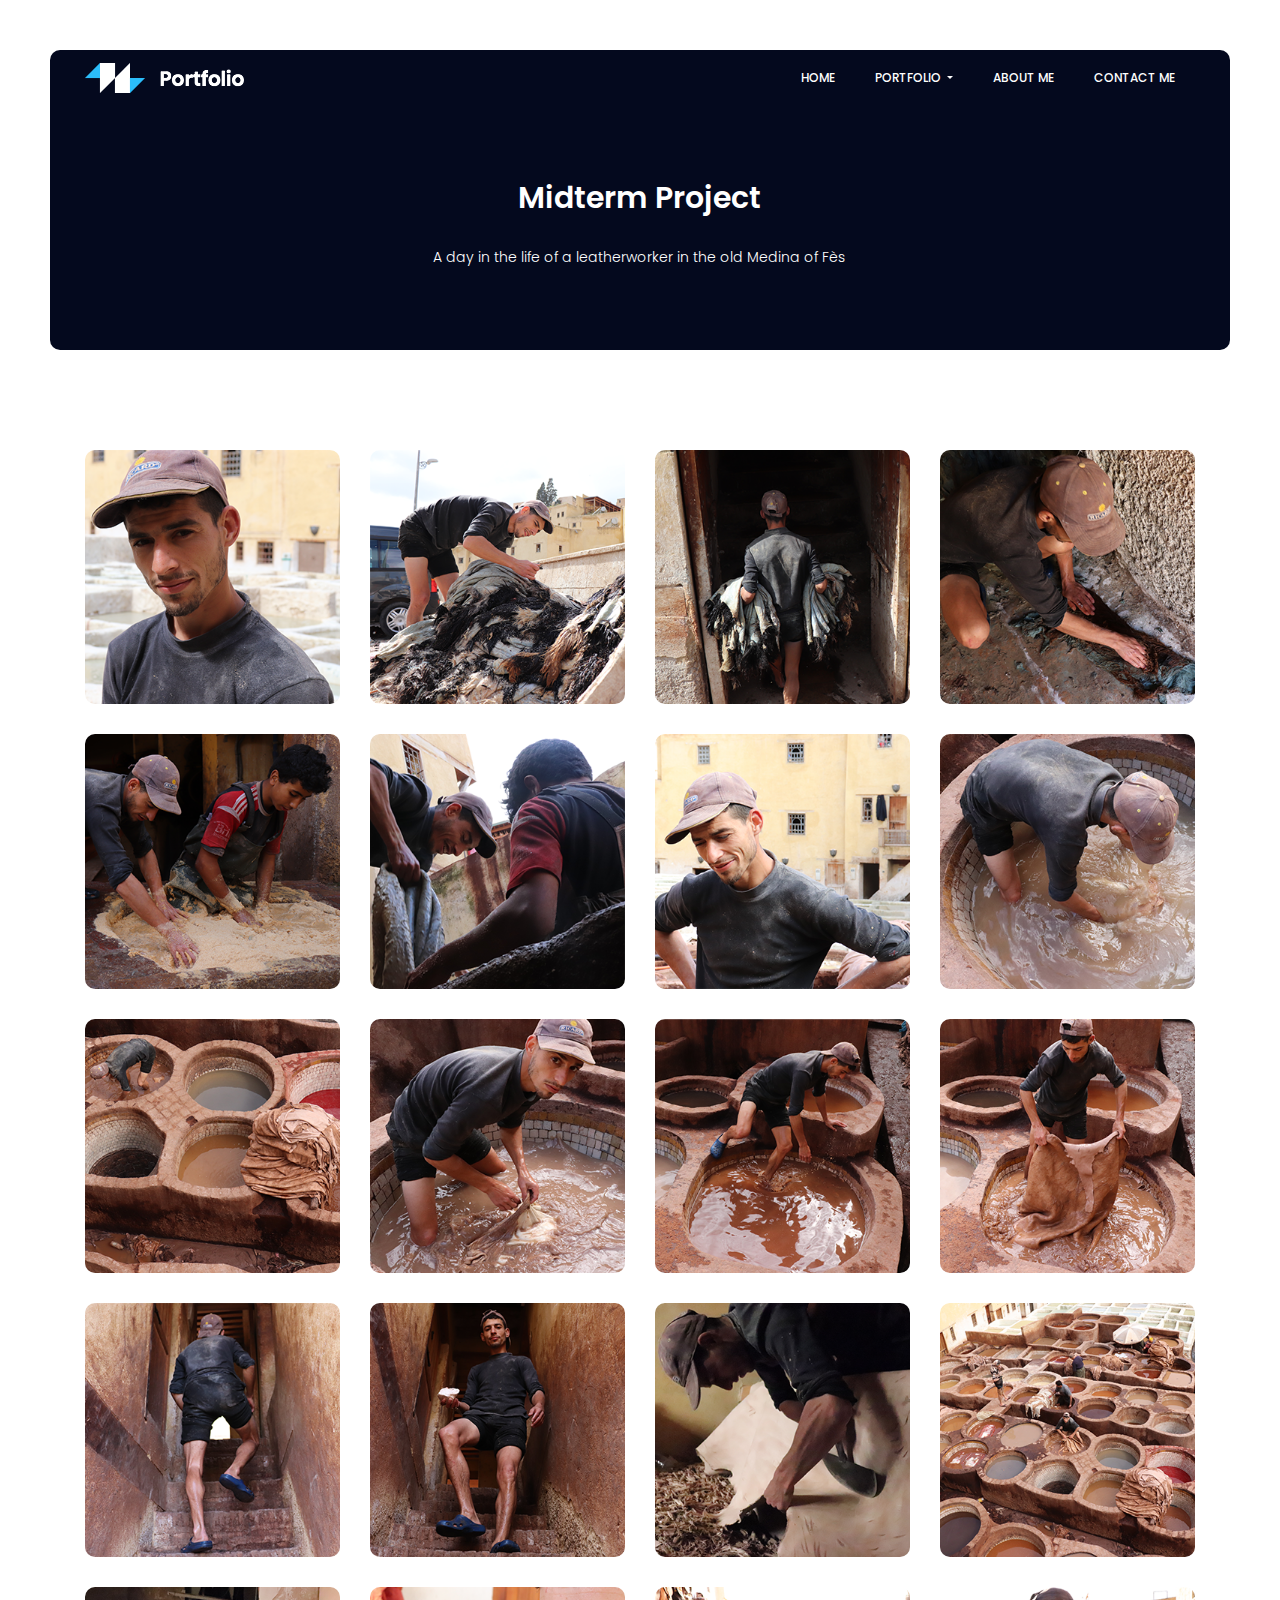
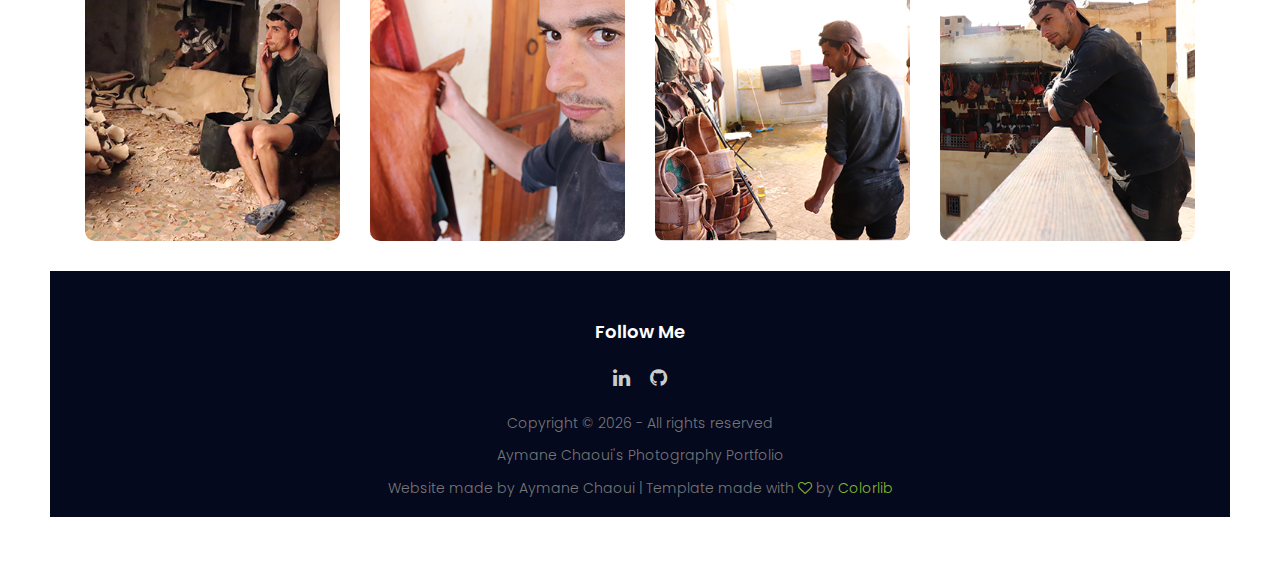
<file: midterm.html>
<!DOCTYPE html>
	<html lang="zxx" class="no-js">
	<head>
		<!-- Mobile Specific Meta -->
		<meta name="viewport" content="width=device-width, initial-scale=1, shrink-to-fit=no">
		<!-- Favicon-->
		<link rel="shortcut icon" href="img/fav.png">
		<!-- Author Meta -->
		<meta name="author" content="codepixer">
		<!-- Meta Description -->
		<meta name="description" content="">
		<!-- Meta Keyword -->
		<meta name="keywords" content="">
		<!-- meta character set -->
		<meta charset="UTF-8">
		<!-- Site Title -->
		<title>Portfolio</title>

		<link href="https://fonts.googleapis.com/css?family=Poppins:100,200,400,300,500,600,700" rel="stylesheet"> 
			<!--
			CSS
			============================================= -->
			<link rel="stylesheet" href="css/linearicons.css">
			<link rel="stylesheet" href="css/font-awesome.min.css">
			<link rel="stylesheet" href="css/bootstrap.css">
			<link rel="stylesheet" href="css/magnific-popup.css">
			<link rel="stylesheet" href="css/nice-select.css">					
			<link rel="stylesheet" href="css/animate.min.css">
			<link rel="stylesheet" href="css/owl.carousel.css">
			<link rel="stylesheet" href="css/main.css">


		    <!-- Magnific-popup -->
		    <link rel="stylesheet" href="css/magnific-popup.css">				
		</head>
		<body>
			<div class="protfolio-wrap">

			<!-- Start Header Area -->
			<header class="default-header">
				<nav class="navbar navbar-expand-lg  navbar-light">
					<div class="container">
						  <a class="navbar-brand" href="index.html">
						  	<img src="img/logo.png" alt="">
						  </a>
						  <button class="navbar-toggler" type="button" data-toggle="collapse" data-target="#navbarSupportedContent" aria-controls="navbarSupportedContent" aria-expanded="false" aria-label="Toggle navigation">
						    <span class="text-white lnr lnr-menu"></span>
						  </button>

						  <div class="collapse navbar-collapse justify-content-end align-items-center" id="navbarSupportedContent">
						    <ul class="navbar-nav">							
						    	<li><a href="index.html">Home</a></li>
							    <!-- Dropdown -->
							    <li class="dropdown">
							      <a class="dropdown-toggle" href="#projects" id="navbardrop" data-toggle="dropdown">
							        Portfolio
							      </a>
							      <div class="dropdown-menu">
							      	<a class="dropdown-item" href="best.html">Best Photos</a>
							        <a class="dropdown-item" href="midterm.html">Midterm Project</a>
							        <a class="dropdown-item" href="final.html">Final Project</a>
							      </div>
							    </li>				
						    	<li><a href="aboutme.html">About Me</a></li>
						    	<li><a href="contact.html">Contact Me</a></li>								    			    
						    </ul>
						  </div>						
					</div>
				</nav>
			</header>
			<!-- End Header Area -->	


			<!-- start banner Area -->
			<section class="generic-banner relative" style="height: 300px;">	
				<div class="container">
					<div class="row height justify-content-center" style="padding-top: 130px;">
						<div class="col-lg-10">

								<h2 class="text-white" style="padding-bottom: 30px;">Midterm Project</h2>
								<p class="text-white">A day in the life of a leatherworker in the old Medina of Fès</p>
													
						</div>
					</div>
				</div>
			</section>		
			<!-- End banner Area -->		
				
				<!-- Start portfolio-area Area -->	
				<section class="portfolio-area section-gap" id="portfolio">
				  <div class="container">				    
				    
				    <div class="filters-content">
				      	<div class="row img-container">

							<div class="single-portfolio col-sm-3">
								<a href="img/photos/midterm/M1.JPG" title="Midterm Project">
								    <div class="project_box_one item">
									    <img src="img/photos/midterm/small/m1.png" alt="Work 1">
								    </div>
							    </a>
							</div>
							<div class="single-portfolio col-sm-3">
								<a href="img/photos/midterm/M2.JPG" title="Midterm Project">
								    <div class="project_box_one item">
									    <img src="img/photos/midterm/small/m2.png" alt="Work 1">
								    </div>
							    </a>
							</div>																				
							<div class="single-portfolio col-sm-3">
								<a href="img/photos/midterm/M3.JPG" title="Midterm Project">
								    <div class="project_box_one item">
									    <img src="img/photos/midterm/small/m3.png" alt="Work 1">
								    </div>
							    </a>
							</div>	
							<div class="single-portfolio col-sm-3">
								<a href="img/photos/midterm/M4.JPG" title="Midterm Project">
								    <div class="project_box_one item">
									    <img src="img/photos/midterm/small/m4.png" alt="Work 1">
								    </div>
							    </a>
							</div>		
							<div class="single-portfolio col-sm-3">
								<a href="img/photos/midterm/M5.JPG" title="Midterm Project">
								    <div class="project_box_one item">
									    <img src="img/photos/midterm/small/m5.png" alt="Work 1">
								    </div>
							    </a>
							</div>																	        		        				        
							<div class="single-portfolio col-sm-3">
								<a href="img/photos/midterm/M6.JPG" title="Midterm Project">
								    <div class="project_box_one item">
									    <img src="img/photos/midterm/small/m6.png" alt="Work 1">
								    </div>
							    </a>
							</div>
							<div class="single-portfolio col-sm-3">
								<a href="img/photos/midterm/M7.JPG" title="Midterm Project">
								    <div class="project_box_one item">
									    <img src="img/photos/midterm/small/m7.png" alt="Work 1">
								    </div>
							    </a>
							</div>																				
							<div class="single-portfolio col-sm-3">
								<a href="img/photos/midterm/M8.JPG" title="Midterm Project">
								    <div class="project_box_one item">
									    <img src="img/photos/midterm/small/m8.png" alt="Work 1">
								    </div>
							    </a>
							</div>	
							<div class="single-portfolio col-sm-3">
								<a href="img/photos/midterm/M9.JPG" title="Midterm Project">
								    <div class="project_box_one item">
									    <img src="img/photos/midterm/small/m9.png" alt="Work 1">
								    </div>
							    </a>
							</div>		
							<div class="single-portfolio col-sm-3">
								<a href="img/photos/midterm/M10.JPG" title="Midterm Project">
								    <div class="project_box_one item">
									    <img src="img/photos/midterm/small/m10.png" alt="Work 1">
								    </div>
							    </a>
							</div>
							<div class="single-portfolio col-sm-3">
								<a href="img/photos/midterm/M11.JPG" title="Midterm Project">
								    <div class="project_box_one item">
									    <img src="img/photos/midterm/small/m11.png" alt="Work 1">
								    </div>
							    </a>
							</div>																				
							<div class="single-portfolio col-sm-3">
								<a href="img/photos/midterm/M12.JPG" title="Midterm Project">
								    <div class="project_box_one item">
									    <img src="img/photos/midterm/small/m12.png" alt="Work 1">
								    </div>
							    </a>
							</div>	
							<div class="single-portfolio col-sm-3">
								<a href="img/photos/midterm/M13.JPG" title="Midterm Project">
								    <div class="project_box_one item">
									    <img src="img/photos/midterm/small/m13.png" alt="Work 1">
								    </div>
							    </a>
							</div>		
							<div class="single-portfolio col-sm-3">
								<a href="img/photos/midterm/M14.JPG" title="Midterm Project">
								    <div class="project_box_one item">
									    <img src="img/photos/midterm/small/m14.png" alt="Work 1">
								    </div>
							    </a>
							</div>		
							<div class="single-portfolio col-sm-3">
								<a href="img/photos/midterm/M15.JPG" title="Midterm Project">
								    <div class="project_box_one item">
									    <img src="img/photos/midterm/small/m15.png" alt="Work 1">
								    </div>
							    </a>
							</div>
							<div class="single-portfolio col-sm-3">
								<a href="img/photos/midterm/M16.JPG" title="Midterm Project">
								    <div class="project_box_one item">
									    <img src="img/photos/midterm/small/m16.png" alt="Work 1">
								    </div>
							    </a>
							</div>																				
							<div class="single-portfolio col-sm-3">
								<a href="img/photos/midterm/M17.JPG" title="Midterm Project">
								    <div class="project_box_one item">
									    <img src="img/photos/midterm/small/m17.png" alt="Work 1">
								    </div>
							    </a>
							</div>	
							<div class="single-portfolio col-sm-3">
								<a href="img/photos/midterm/M18.JPG" title="Midterm Project">
								    <div class="project_box_one item">
									    <img src="img/photos/midterm/small/m18.png" alt="Work 1">
								    </div>
							    </a>
							</div>		
							<div class="single-portfolio col-sm-3">
								<a href="img/photos/midterm/M19.JPG" title="Midterm Project">
								    <div class="project_box_one item">
									    <img src="img/photos/midterm/small/m19.png" alt="Work 1">
								    </div>
							    </a>
							</div>		
							<div class="single-portfolio col-sm-3">
								<a href="img/photos/midterm/M20.JPG" title="Midterm Project">
								    <div class="project_box_one item">
									    <img src="img/photos/midterm/small/m20.png" alt="Work 1">
								    </div>
							    </a>
							</div>								
							

				      	</div>
				    </div>
				    
				  </div>
				</section>
				<!-- End portfolio-area Area -->	
					

				<!-- start footer Area -->		
				<footer class="footer-area section-gap">
					<div class="container">
						<div class="row">
							<div class="col-lg-12 col-md-12 col-sm-12">
								<div class="single-footer-widget">
									<h6>Follow Me</h6>
									<div class="footer-social d-flex align-items-center" style="display: flex; justify-content: center;">
										<a href="https://www.linkedin.com/in/aymanechaoui/"><i class="fa fa-linkedin" style="font-size: 1.25rem;"></i></a>
										<a href="https://github.com/AymaneShadow"><i class="fa fa-github" style="padding-left: 20px; font-size: 1.25rem;"></i></a>			
									</div>

									<p class="footer-text" style="margin-bottom: 10px;">Copyright &copy; <script>document.write(new Date().getFullYear());</script> - All rights reserved</p>

									<p class="footer-text" style="padding-top: 0px; margin-bottom: 10px;">Aymane Chaoui's Photography Portfolio</p>

								<!-- Link back to Colorlib can't be removed. Template is licensed under CC BY 3.0. -->
								<p class="footer-text" style="padding-top: 0px;">Website made by Aymane Chaoui | Template made with <i class="fa fa-heart-o" aria-hidden="true"></i> by <a href="https://colorlib.com" target="_blank">Colorlib</a></p>
								<!-- Link back to Colorlib can't be removed. Template is licensed under CC BY 3.0. -->

								</div>
							</div>						
							<div class="col-lg-2 col-md-6 col-sm-6 social-widget">

							</div>							
						</div>
					</div>
				</footer>	
				<!-- End footer Area -->					
			</div>
			<script src="js/vendor/jquery-2.2.4.min.js"></script>
			<script src="https://cdnjs.cloudflare.com/ajax/libs/popper.js/1.12.9/umd/popper.min.js" integrity="sha384-ApNbgh9B+Y1QKtv3Rn7W3mgPxhU9K/ScQsAP7hUibX39j7fakFPskvXusvfa0b4Q" crossorigin="anonymous"></script>
			<script src="js/vendor/bootstrap.min.js"></script>			
  			<script src="js/easing.min.js"></script>			
			<script src="js/jquery.ajaxchimp.min.js"></script>
			<script src="js/jquery.magnific-popup.min.js"></script>	
			<script src="js/owl.carousel.min.js"></script>			
			<script src="js/jquery.sticky.js"></script>			
			<script src="js/jquery.nice-select.min.js"></script>			
			<script src="js/parallax.min.js"></script>	
			<script src="js/mail-script.js"></script>
			<script src="js/isotope.pkgd.min.js"></script>	
			<script src="js/main.js"></script>	


<!--Portfolio Filter-->
<script src="js/imgloaded.js"></script>

<script src="js/wow.min.js"></script>

<!--Counter-->
<script src="js/jquery.counterup.min.js"></script>

		</body>
	</html>
</file>
<file: css/linearicons.css>
@font-face {
	font-family: 'Linearicons-Free';
	src:url('../fonts/Linearicons-Free.eot?w118d');
	src:url('../fonts/Linearicons-Free.eot?#iefixw118d') format('embedded-opentype'),
		url('../fonts/Linearicons-Free.woff2?w118d') format('woff2'),
		url('../fonts/Linearicons-Free.woff?w118d') format('woff'),
		url('../fonts/Linearicons-Free.ttf?w118d') format('truetype'),
		url('../fonts/Linearicons-Free.svg?w118d#Linearicons-Free') format('svg');
	font-weight: normal;
	font-style: normal;
}

.lnr {
	font-family: 'Linearicons-Free';
	speak: none;
	font-style: normal;
	font-weight: normal;
	font-variant: normal;
	text-transform: none;
	line-height: 1;

	/* Better Font Rendering =========== */
	-webkit-font-smoothing: antialiased;
	-moz-osx-font-smoothing: grayscale;
}

.lnr-home:before {
	content: "\e800";
}
.lnr-apartment:before {
	content: "\e801";
}
.lnr-pencil:before {
	content: "\e802";
}
.lnr-magic-wand:before {
	content: "\e803";
}
.lnr-drop:before {
	content: "\e804";
}
.lnr-lighter:before {
	content: "\e805";
}
.lnr-poop:before {
	content: "\e806";
}
.lnr-sun:before {
	content: "\e807";
}
.lnr-moon:before {
	content: "\e808";
}
.lnr-cloud:before {
	content: "\e809";
}
.lnr-cloud-upload:before {
	content: "\e80a";
}
.lnr-cloud-download:before {
	content: "\e80b";
}
.lnr-cloud-sync:before {
	content: "\e80c";
}
.lnr-cloud-check:before {
	content: "\e80d";
}
.lnr-database:before {
	content: "\e80e";
}
.lnr-lock:before {
	content: "\e80f";
}
.lnr-cog:before {
	content: "\e810";
}
.lnr-trash:before {
	content: "\e811";
}
.lnr-dice:before {
	content: "\e812";
}
.lnr-heart:before {
	content: "\e813";
}
.lnr-star:before {
	content: "\e814";
}
.lnr-star-half:before {
	content: "\e815";
}
.lnr-star-empty:before {
	content: "\e816";
}
.lnr-flag:before {
	content: "\e817";
}
.lnr-envelope:before {
	content: "\e818";
}
.lnr-paperclip:before {
	content: "\e819";
}
.lnr-inbox:before {
	content: "\e81a";
}
.lnr-eye:before {
	content: "\e81b";
}
.lnr-printer:before {
	content: "\e81c";
}
.lnr-file-empty:before {
	content: "\e81d";
}
.lnr-file-add:before {
	content: "\e81e";
}
.lnr-enter:before {
	content: "\e81f";
}
.lnr-exit:before {
	content: "\e820";
}
.lnr-graduation-hat:before {
	content: "\e821";
}
.lnr-license:before {
	content: "\e822";
}
.lnr-music-note:before {
	content: "\e823";
}
.lnr-film-play:before {
	content: "\e824";
}
.lnr-camera-video:before {
	content: "\e825";
}
.lnr-camera:before {
	content: "\e826";
}
.lnr-picture:before {
	content: "\e827";
}
.lnr-book:before {
	content: "\e828";
}
.lnr-bookmark:before {
	content: "\e829";
}
.lnr-user:before {
	content: "\e82a";
}
.lnr-users:before {
	content: "\e82b";
}
.lnr-shirt:before {
	content: "\e82c";
}
.lnr-store:before {
	content: "\e82d";
}
.lnr-cart:before {
	content: "\e82e";
}
.lnr-tag:before {
	content: "\e82f";
}
.lnr-phone-handset:before {
	content: "\e830";
}
.lnr-phone:before {
	content: "\e831";
}
.lnr-pushpin:before {
	content: "\e832";
}
.lnr-map-marker:before {
	content: "\e833";
}
.lnr-map:before {
	content: "\e834";
}
.lnr-location:before {
	content: "\e835";
}
.lnr-calendar-full:before {
	content: "\e836";
}
.lnr-keyboard:before {
	content: "\e837";
}
.lnr-spell-check:before {
	content: "\e838";
}
.lnr-screen:before {
	content: "\e839";
}
.lnr-smartphone:before {
	content: "\e83a";
}
.lnr-tablet:before {
	content: "\e83b";
}
.lnr-laptop:before {
	content: "\e83c";
}
.lnr-laptop-phone:before {
	content: "\e83d";
}
.lnr-power-switch:before {
	content: "\e83e";
}
.lnr-bubble:before {
	content: "\e83f";
}
.lnr-heart-pulse:before {
	content: "\e840";
}
.lnr-construction:before {
	content: "\e841";
}
.lnr-pie-chart:before {
	content: "\e842";
}
.lnr-chart-bars:before {
	content: "\e843";
}
.lnr-gift:before {
	content: "\e844";
}
.lnr-diamond:before {
	content: "\e845";
}
.lnr-linearicons:before {
	content: "\e846";
}
.lnr-dinner:before {
	content: "\e847";
}
.lnr-coffee-cup:before {
	content: "\e848";
}
.lnr-leaf:before {
	content: "\e849";
}
.lnr-paw:before {
	content: "\e84a";
}
.lnr-rocket:before {
	content: "\e84b";
}
.lnr-briefcase:before {
	content: "\e84c";
}
.lnr-bus:before {
	content: "\e84d";
}
.lnr-car:before {
	content: "\e84e";
}
.lnr-train:before {
	content: "\e84f";
}
.lnr-bicycle:before {
	content: "\e850";
}
.lnr-wheelchair:before {
	content: "\e851";
}
.lnr-select:before {
	content: "\e852";
}
.lnr-earth:before {
	content: "\e853";
}
.lnr-smile:before {
	content: "\e854";
}
.lnr-sad:before {
	content: "\e855";
}
.lnr-neutral:before {
	content: "\e856";
}
.lnr-mustache:before {
	content: "\e857";
}
.lnr-alarm:before {
	content: "\e858";
}
.lnr-bullhorn:before {
	content: "\e859";
}
.lnr-volume-high:before {
	content: "\e85a";
}
.lnr-volume-medium:before {
	content: "\e85b";
}
.lnr-volume-low:before {
	content: "\e85c";
}
.lnr-volume:before {
	content: "\e85d";
}
.lnr-mic:before {
	content: "\e85e";
}
.lnr-hourglass:before {
	content: "\e85f";
}
.lnr-undo:before {
	content: "\e860";
}
.lnr-redo:before {
	content: "\e861";
}
.lnr-sync:before {
	content: "\e862";
}
.lnr-history:before {
	content: "\e863";
}
.lnr-clock:before {
	content: "\e864";
}
.lnr-download:before {
	content: "\e865";
}
.lnr-upload:before {
	content: "\e866";
}
.lnr-enter-down:before {
	content: "\e867";
}
.lnr-exit-up:before {
	content: "\e868";
}
.lnr-bug:before {
	content: "\e869";
}
.lnr-code:before {
	content: "\e86a";
}
.lnr-link:before {
	content: "\e86b";
}
.lnr-unlink:before {
	content: "\e86c";
}
.lnr-thumbs-up:before {
	content: "\e86d";
}
.lnr-thumbs-down:before {
	content: "\e86e";
}
.lnr-magnifier:before {
	content: "\e86f";
}
.lnr-cross:before {
	content: "\e870";
}
.lnr-menu:before {
	content: "\e871";
}
.lnr-list:before {
	content: "\e872";
}
.lnr-chevron-up:before {
	content: "\e873";
}
.lnr-chevron-down:before {
	content: "\e874";
}
.lnr-chevron-left:before {
	content: "\e875";
}
.lnr-chevron-right:before {
	content: "\e876";
}
.lnr-arrow-up:before {
	content: "\e877";
}
.lnr-arrow-down:before {
	content: "\e878";
}
.lnr-arrow-left:before {
	content: "\e879";
}
.lnr-arrow-right:before {
	content: "\e87a";
}
.lnr-move:before {
	content: "\e87b";
}
.lnr-warning:before {
	content: "\e87c";
}
.lnr-question-circle:before {
	content: "\e87d";
}
.lnr-menu-circle:before {
	content: "\e87e";
}
.lnr-checkmark-circle:before {
	content: "\e87f";
}
.lnr-cross-circle:before {
	content: "\e880";
}
.lnr-plus-circle:before {
	content: "\e881";
}
.lnr-circle-minus:before {
	content: "\e882";
}
.lnr-arrow-up-circle:before {
	content: "\e883";
}
.lnr-arrow-down-circle:before {
	content: "\e884";
}
.lnr-arrow-left-circle:before {
	content: "\e885";
}
.lnr-arrow-right-circle:before {
	content: "\e886";
}
.lnr-chevron-up-circle:before {
	content: "\e887";
}
.lnr-chevron-down-circle:before {
	content: "\e888";
}
.lnr-chevron-left-circle:before {
	content: "\e889";
}
.lnr-chevron-right-circle:before {
	content: "\e88a";
}
.lnr-crop:before {
	content: "\e88b";
}
.lnr-frame-expand:before {
	content: "\e88c";
}
.lnr-frame-contract:before {
	content: "\e88d";
}
.lnr-layers:before {
	content: "\e88e";
}
.lnr-funnel:before {
	content: "\e88f";
}
.lnr-text-format:before {
	content: "\e890";
}
.lnr-text-format-remove:before {
	content: "\e891";
}
.lnr-text-size:before {
	content: "\e892";
}
.lnr-bold:before {
	content: "\e893";
}
.lnr-italic:before {
	content: "\e894";
}
.lnr-underline:before {
	content: "\e895";
}
.lnr-strikethrough:before {
	content: "\e896";
}
.lnr-highlight:before {
	content: "\e897";
}
.lnr-text-align-left:before {
	content: "\e898";
}
.lnr-text-align-center:before {
	content: "\e899";
}
.lnr-text-align-right:before {
	content: "\e89a";
}
.lnr-text-align-justify:before {
	content: "\e89b";
}
.lnr-line-spacing:before {
	content: "\e89c";
}
.lnr-indent-increase:before {
	content: "\e89d";
}
.lnr-indent-decrease:before {
	content: "\e89e";
}
.lnr-pilcrow:before {
	content: "\e89f";
}
.lnr-direction-ltr:before {
	content: "\e8a0";
}
.lnr-direction-rtl:before {
	content: "\e8a1";
}
.lnr-page-break:before {
	content: "\e8a2";
}
.lnr-sort-alpha-asc:before {
	content: "\e8a3";
}
.lnr-sort-amount-asc:before {
	content: "\e8a4";
}
.lnr-hand:before {
	content: "\e8a5";
}
.lnr-pointer-up:before {
	content: "\e8a6";
}
.lnr-pointer-right:before {
	content: "\e8a7";
}
.lnr-pointer-down:before {
	content: "\e8a8";
}
.lnr-pointer-left:before {
	content: "\e8a9";
}
</file>
<file: css/nice-select.css>
.nice-select {
  -webkit-tap-highlight-color: transparent;
  background-color: #fff;
  border-radius: 5px;
  border: solid 1px #e8e8e8;
  box-sizing: border-box;
  clear: both;
  cursor: pointer;
  display: block;
  float: left;
  font-family: inherit;
  font-size: 14px;
  font-weight: normal;
  height: 42px;
  line-height: 40px;
  outline: none;
  padding-left: 18px;
  padding-right: 30px;
  position: relative;
  text-align: left !important;
  -webkit-transition: all 0.2s ease-in-out;
  transition: all 0.2s ease-in-out;
  -webkit-user-select: none;
     -moz-user-select: none;
      -ms-user-select: none;
          user-select: none;
  white-space: nowrap;
  width: auto; }
  .nice-select:hover {
    border-color: #dbdbdb; }
  .nice-select:active, .nice-select.open, .nice-select:focus {
    border-color: #999; }
  .nice-select:after {
    border-bottom: 2px solid #999;
    border-right: 2px solid #999;
    content: '';
    display: block;
    height: 5px;
    margin-top: -4px;
    pointer-events: none;
    position: absolute;
    right: 12px;
    top: 50%;
    -webkit-transform-origin: 66% 66%;
        -ms-transform-origin: 66% 66%;
            transform-origin: 66% 66%;
    -webkit-transform: rotate(45deg);
        -ms-transform: rotate(45deg);
            transform: rotate(45deg);
    -webkit-transition: all 0.15s ease-in-out;
    transition: all 0.15s ease-in-out;
    width: 5px; }
  .nice-select.open:after {
    -webkit-transform: rotate(-135deg);
        -ms-transform: rotate(-135deg);
            transform: rotate(-135deg); }
  .nice-select.open .list {
    opacity: 1;
    pointer-events: auto;
    -webkit-transform: scale(1) translateY(0);
        -ms-transform: scale(1) translateY(0);
            transform: scale(1) translateY(0); }
  .nice-select.disabled {
    border-color: #ededed;
    color: #999;
    pointer-events: none; }
    .nice-select.disabled:after {
      border-color: #cccccc; }
  .nice-select.wide {
    width: 100%; }
    .nice-select.wide .list {
      left: 0 !important;
      right: 0 !important; }
  .nice-select.right {
    float: right; }
    .nice-select.right .list {
      left: auto;
      right: 0; }
  .nice-select.small {
    font-size: 12px;
    height: 36px;
    line-height: 34px; }
    .nice-select.small:after {
      height: 4px;
      width: 4px; }
    .nice-select.small .option {
      line-height: 34px;
      min-height: 34px; }
  .nice-select .list {
    background-color: #fff;
    border-radius: 5px;
    box-shadow: 0 0 0 1px rgba(68, 68, 68, 0.11);
    box-sizing: border-box;
    margin-top: 4px;
    opacity: 0;
    overflow: hidden;
    padding: 0;
    pointer-events: none;
    position: absolute;
    top: 100%;
    left: 0;
    -webkit-transform-origin: 50% 0;
        -ms-transform-origin: 50% 0;
            transform-origin: 50% 0;
    -webkit-transform: scale(0.75) translateY(-21px);
        -ms-transform: scale(0.75) translateY(-21px);
            transform: scale(0.75) translateY(-21px);
    -webkit-transition: all 0.2s cubic-bezier(0.5, 0, 0, 1.25), opacity 0.15s ease-out;
    transition: all 0.2s cubic-bezier(0.5, 0, 0, 1.25), opacity 0.15s ease-out;
    z-index: 9; }
    .nice-select .list:hover .option:not(:hover) {
      background-color: transparent !important; }
  .nice-select .option {
    cursor: pointer;
    font-weight: 400;
    line-height: 40px;
    list-style: none;
    min-height: 40px;
    outline: none;
    padding-left: 18px;
    padding-right: 29px;
    text-align: left;
    -webkit-transition: all 0.2s;
    transition: all 0.2s; }
    .nice-select .option:hover, .nice-select .option.focus, .nice-select .option.selected.focus {
      background-color: #f6f6f6; }
    .nice-select .option.selected {
      font-weight: bold; }
    .nice-select .option.disabled {
      background-color: transparent;
      color: #999;
      cursor: default; }

.no-csspointerevents .nice-select .list {
  display: none; }

.no-csspointerevents .nice-select.open .list {
  display: block; }
</file>
<file: css/main.css>
/*--------------------------- Color variations ----------------------*/
/* Medium Layout: 1280px */
/* Tablet Layout: 768px */
/* Mobile Layout: 320px */
/* Wide Mobile Layout: 480px */
/* =================================== */
/*  Basic Style 
/* =================================== */
::-moz-selection {
  /* Code for Firefox */
  background-color: #8ab92d;
  color: #fff;
}

::selection {
  background-color: #8ab92d;
  color: #fff;
}

::-webkit-input-placeholder {
  /* WebKit, Blink, Edge */
  color: #777777;
  font-weight: 300;
}

:-moz-placeholder {
  /* Mozilla Firefox 4 to 18 */
  color: #777777;
  opacity: 1;
  font-weight: 300;
}

::-moz-placeholder {
  /* Mozilla Firefox 19+ */
  color: #777777;
  opacity: 1;
  font-weight: 300;
}

:-ms-input-placeholder {
  /* Internet Explorer 10-11 */
  color: #777777;
  font-weight: 300;
}

::-ms-input-placeholder {
  /* Microsoft Edge */
  color: #777777;
  font-weight: 300;
}

body {
  color: #777777;
  font-family: "Poppins", sans-serif;
  font-size: 14px;
  font-weight: 300;
  line-height: 1.625em;
  position: relative;
}

ol, ul {
  margin: 0;
  padding: 0;
  list-style: none;
}

select {
  display: block;
}

figure {
  margin: 0;
}

a {
  -webkit-transition: all 0.3s ease 0s;
  -moz-transition: all 0.3s ease 0s;
  -o-transition: all 0.3s ease 0s;
  transition: all 0.3s ease 0s;
}

iframe {
  border: 0;
}

a, a:focus, a:hover {
  text-decoration: none;
  outline: 0;
}

.btn.active.focus,
.btn.active:focus,
.btn.focus,
.btn.focus:active,
.btn:active:focus,
.btn:focus {
  text-decoration: none;
  outline: 0;
}

.card-panel {
  margin: 0;
  padding: 60px;
}

/**
 *  Typography
 *
 **/
.btn i, .btn-large i, .btn-floating i, .btn-large i, .btn-flat i {
  font-size: 1em;
  line-height: inherit;
}

.gray-bg {
  background: #f9f9ff;
}

h1, h2, h3,
h4, h5, h6 {
  font-family: "Poppins", sans-serif;
  color: #222222;
  line-height: 1.2em !important;
  margin-bottom: 0;
  margin-top: 0;
  font-weight: 600;
}

.h1, .h2, .h3,
.h4, .h5, .h6 {
  margin-bottom: 0;
  margin-top: 0;
  font-family: "Poppins", sans-serif;
  font-weight: 600;
  color: #222222;
}

h1, .h1 {
  font-size: 36px;
}

h2, .h2 {
  font-size: 30px;
}

h3, .h3 {
  font-size: 24px;
}

h4, .h4 {
  font-size: 18px;
}

h5, .h5 {
  font-size: 16px;
}

h6, .h6 {
  font-size: 14px;
  color: #222222;
}

td, th {
  border-radius: 0px;
}

/**
 * For modern browsers
 * 1. The space content is one way to avoid an Opera bug when the
 *    contenteditable attribute is included anywhere else in the document.
 *    Otherwise it causes space to appear at the top and bottom of elements
 *    that are clearfixed.
 * 2. The use of `table` rather than `block` is only necessary if using
 *    `:before` to contain the top-margins of child elements.
 */
.clear::before, .clear::after {
  content: " ";
  display: table;
}

.clear::after {
  clear: both;
}

.fz-11 {
  font-size: 11px;
}

.fz-12 {
  font-size: 12px;
}

.fz-13 {
  font-size: 13px;
}

.fz-14 {
  font-size: 14px;
}

.fz-15 {
  font-size: 15px;
}

.fz-16 {
  font-size: 16px;
}

.fz-18 {
  font-size: 18px;
}

.fz-30 {
  font-size: 30px;
}

.fz-48 {
  font-size: 48px !important;
}

.fw100 {
  font-weight: 100;
}

.fw300 {
  font-weight: 300;
}

.fw400 {
  font-weight: 400 !important;
}

.fw500 {
  font-weight: 500;
}

.f700 {
  font-weight: 700;
}

.fsi {
  font-style: italic;
}

.mt-10 {
  margin-top: 10px;
}

.mt-15 {
  margin-top: 15px;
}

.mt-20 {
  margin-top: 20px;
}

.mt-25 {
  margin-top: 25px;
}

.mt-30 {
  margin-top: 30px;
}

.mt-35 {
  margin-top: 35px;
}

.mt-40 {
  margin-top: 40px;
}

.mt-50 {
  margin-top: 50px;
}

.mt-60 {
  margin-top: 60px;
}

.mt-70 {
  margin-top: 70px;
}

.mt-80 {
  margin-top: 80px;
}

.mt-100 {
  margin-top: 100px;
}

.mt-120 {
  margin-top: 120px;
}

.mt-150 {
  margin-top: 150px;
}

.ml-0 {
  margin-left: 0 !important;
}

.ml-5 {
  margin-left: 5px !important;
}

.ml-10 {
  margin-left: 10px;
}

.ml-15 {
  margin-left: 15px;
}

.ml-20 {
  margin-left: 20px;
}

.ml-30 {
  margin-left: 30px;
}

.ml-50 {
  margin-left: 50px;
}

.mr-0 {
  margin-right: 0 !important;
}

.mr-5 {
  margin-right: 5px !important;
}

.mr-15 {
  margin-right: 15px;
}

.mr-10 {
  margin-right: 10px;
}

.mr-20 {
  margin-right: 20px;
}

.mr-30 {
  margin-right: 30px;
}

.mr-50 {
  margin-right: 50px;
}

.mb-0 {
  margin-bottom: 0px;
}

.mb-0-i {
  margin-bottom: 0px !important;
}

.mb-5 {
  margin-bottom: 5px;
}

.mb-10 {
  margin-bottom: 10px;
}

.mb-15 {
  margin-bottom: 15px;
}

.mb-20 {
  margin-bottom: 20px;
}

.mb-25 {
  margin-bottom: 25px;
}

.mb-30 {
  margin-bottom: 30px;
}

.mb-40 {
  margin-bottom: 40px;
}

.mb-50 {
  margin-bottom: 50px;
}

.mb-60 {
  margin-bottom: 60px;
}

.mb-70 {
  margin-bottom: 70px;
}

.mb-80 {
  margin-bottom: 80px;
}

.mb-90 {
  margin-bottom: 90px;
}

.mb-100 {
  margin-bottom: 100px;
}

.pt-0 {
  padding-top: 0px;
}

.pt-10 {
  padding-top: 10px;
}

.pt-15 {
  padding-top: 15px;
}

.pt-20 {
  padding-top: 20px;
}

.pt-25 {
  padding-top: 25px;
}

.pt-30 {
  padding-top: 30px;
}

.pt-40 {
  padding-top: 40px;
}

.pt-50 {
  padding-top: 50px;
}

.pt-60 {
  padding-top: 60px;
}

.pt-70 {
  padding-top: 70px;
}

.pt-80 {
  padding-top: 80px;
}

.pt-90 {
  padding-top: 90px;
}

.pt-100 {
  padding-top: 100px;
}

.pt-120 {
  padding-top: 120px;
}

.pt-150 {
  padding-top: 150px;
}

.pt-170 {
  padding-top: 170px;
}

.pb-0 {
  padding-bottom: 0px;
}

.pb-10 {
  padding-bottom: 10px;
}

.pb-15 {
  padding-bottom: 15px;
}

.pb-20 {
  padding-bottom: 20px;
}

.pb-25 {
  padding-bottom: 25px;
}

.pb-30 {
  padding-bottom: 30px;
}

.pb-40 {
  padding-bottom: 40px;
}

.pb-50 {
  padding-bottom: 50px;
}

.pb-60 {
  padding-bottom: 60px;
}

.pb-70 {
  padding-bottom: 70px;
}

.pb-80 {
  padding-bottom: 80px;
}

.pb-90 {
  padding-bottom: 90px;
}

.pb-100 {
  padding-bottom: 100px;
}

.pb-120 {
  padding-bottom: 120px;
}

.pb-150 {
  padding-bottom: 150px;
}

.pr-30 {
  padding-right: 30px;
}

.pl-30 {
  padding-left: 30px;
}

.pl-90 {
  padding-left: 90px;
}

.p-40 {
  padding: 40px;
}

.float-left {
  float: left;
}

.float-right {
  float: right;
}

.text-italic {
  font-style: italic;
}

.text-white {
  color: #fff;
}

.text-black {
  color: #000;
}

.transition {
  -webkit-transition: all 0.3s ease 0s;
  -moz-transition: all 0.3s ease 0s;
  -o-transition: all 0.3s ease 0s;
  transition: all 0.3s ease 0s;
}

.section-full {
  padding: 100px 0;
}

.section-half {
  padding: 75px 0;
}

.text-center {
  text-align: center;
}

.text-left {
  text-align: left;
}

.text-rigth {
  text-align: right;
}

.flex {
  display: -webkit-box;
  display: -webkit-flex;
  display: -moz-flex;
  display: -ms-flexbox;
  display: flex;
}

.inline-flex {
  display: -webkit-inline-box;
  display: -webkit-inline-flex;
  display: -moz-inline-flex;
  display: -ms-inline-flexbox;
  display: inline-flex;
}

.flex-grow {
  -webkit-box-flex: 1;
  -webkit-flex-grow: 1;
  -moz-flex-grow: 1;
  -ms-flex-positive: 1;
  flex-grow: 1;
}

.flex-wrap {
  -webkit-flex-wrap: wrap;
  -moz-flex-wrap: wrap;
  -ms-flex-wrap: wrap;
  flex-wrap: wrap;
}

.flex-left {
  -webkit-box-pack: start;
  -ms-flex-pack: start;
  -webkit-justify-content: flex-start;
  -moz-justify-content: flex-start;
  justify-content: flex-start;
}

.flex-middle {
  -webkit-box-align: center;
  -ms-flex-align: center;
  -webkit-align-items: center;
  -moz-align-items: center;
  align-items: center;
}

.flex-right {
  -webkit-box-pack: end;
  -ms-flex-pack: end;
  -webkit-justify-content: flex-end;
  -moz-justify-content: flex-end;
  justify-content: flex-end;
}

.flex-top {
  -webkit-align-self: flex-start;
  -moz-align-self: flex-start;
  -ms-flex-item-align: start;
  align-self: flex-start;
}

.flex-center {
  -webkit-box-pack: center;
  -ms-flex-pack: center;
  -webkit-justify-content: center;
  -moz-justify-content: center;
  justify-content: center;
}

.flex-bottom {
  -webkit-align-self: flex-end;
  -moz-align-self: flex-end;
  -ms-flex-item-align: end;
  align-self: flex-end;
}

.space-between {
  -webkit-box-pack: justify;
  -ms-flex-pack: justify;
  -webkit-justify-content: space-between;
  -moz-justify-content: space-between;
  justify-content: space-between;
}

.space-around {
  -ms-flex-pack: distribute;
  -webkit-justify-content: space-around;
  -moz-justify-content: space-around;
  justify-content: space-around;
}

.flex-column {
  -webkit-box-direction: normal;
  -webkit-box-orient: vertical;
  -webkit-flex-direction: column;
  -moz-flex-direction: column;
  -ms-flex-direction: column;
  flex-direction: column;
}

.flex-cell {
  display: -webkit-box;
  display: -webkit-flex;
  display: -moz-flex;
  display: -ms-flexbox;
  display: flex;
  -webkit-box-flex: 1;
  -webkit-flex-grow: 1;
  -moz-flex-grow: 1;
  -ms-flex-positive: 1;
  flex-grow: 1;
}

.display-table {
  display: table;
}

.light {
  color: #fff;
}

.dark {
  color: #222;
}

.relative {
  position: relative;
}

.overflow-hidden {
  overflow: hidden;
}

.overlay {
  position: absolute;
  left: 0;
  right: 0;
  top: 0;
  bottom: 0;
}

.container.fullwidth {
  width: 100%;
}

.container.no-padding {
  padding-left: 0;
  padding-right: 0;
}

.no-padding {
  padding: 0;
}

.section-bg {
  background: #f9fafc;
}

@media (max-width: 767px) {
  .no-flex-xs {
    display: block !important;
  }
}

.row.no-margin {
  margin-left: 0;
  margin-right: 0;
}

.sample-text-area {
  background: #fff;
  padding: 100px 0 70px 0;
}

.text-heading {
  margin-bottom: 30px;
  font-size: 24px;
}

b, sup, sub, u, del {
  color: #8ab92d;
}

h1 {
  font-size: 36px;
}

h2 {
  font-size: 30px;
}

h3 {
  font-size: 24px;
}

h4 {
  font-size: 18px;
}

h5 {
  font-size: 16px;
}

h6 {
  font-size: 14px;
}

h1, h2, h3, h4, h5, h6 {
  line-height: 1.5em;
}

.typography h1, .typography h2, .typography h3, .typography h4, .typography h5, .typography h6 {
  color: #777777;
}

.button-area {
  background: #fff;
}

.button-area .border-top-generic {
  padding: 70px 15px;
  border-top: 1px dotted #eee;
}

.button-group-area .genric-btn {
  margin-right: 10px;
  margin-top: 10px;
}

.button-group-area .genric-btn:last-child {
  margin-right: 0;
}

.genric-btn {
  display: inline-block;
  outline: none;
  line-height: 40px;
  padding: 0 30px;
  font-size: .8em;
  text-align: center;
  text-decoration: none;
  font-weight: 500;
  cursor: pointer;
  -webkit-transition: all 0.3s ease 0s;
  -moz-transition: all 0.3s ease 0s;
  -o-transition: all 0.3s ease 0s;
  transition: all 0.3s ease 0s;
}

.genric-btn:focus {
  outline: none;
}

.genric-btn.e-large {
  padding: 0 40px;
  line-height: 50px;
}

.genric-btn.large {
  line-height: 45px;
}

.genric-btn.medium {
  line-height: 30px;
}

.genric-btn.small {
  line-height: 25px;
}

.genric-btn.radius {
  border-radius: 3px;
}

.genric-btn.circle {
  border-radius: 20px;
}

.genric-btn.arrow {
  display: -webkit-inline-box;
  display: -ms-inline-flexbox;
  display: inline-flex;
  -webkit-box-align: center;
  -ms-flex-align: center;
  align-items: center;
}

.genric-btn.arrow span {
  margin-left: 10px;
}

.genric-btn.default {
  color: #222222;
  background: #f9f9ff;
  border: 1px solid transparent;
}

.genric-btn.default:hover {
  border: 1px solid #f9f9ff;
  background: #fff;
}

.genric-btn.default-border {
  border: 1px solid #f9f9ff;
  background: #fff;
}

.genric-btn.default-border:hover {
  color: #222222;
  background: #f9f9ff;
  border: 1px solid transparent;
}

.genric-btn.primary {
  color: #fff;
  background: #8ab92d;
  border: 1px solid transparent;
}

.genric-btn.primary:hover {
  color: #8ab92d;
  border: 1px solid #8ab92d;
  background: #fff;
}

.genric-btn.primary-border {
  color: #8ab92d;
  border: 1px solid #8ab92d;
  background: #fff;
}

.genric-btn.primary-border:hover {
  color: #fff;
  background: #8ab92d;
  border: 1px solid transparent;
}

.genric-btn.success {
  color: #fff;
  background: #4cd3e3;
  border: 1px solid transparent;
}

.genric-btn.success:hover {
  color: #4cd3e3;
  border: 1px solid #4cd3e3;
  background: #fff;
}

.genric-btn.success-border {
  color: #4cd3e3;
  border: 1px solid #4cd3e3;
  background: #fff;
}

.genric-btn.success-border:hover {
  color: #fff;
  background: #4cd3e3;
  border: 1px solid transparent;
}

.genric-btn.info {
  color: #fff;
  background: #38a4ff;
  border: 1px solid transparent;
}

.genric-btn.info:hover {
  color: #38a4ff;
  border: 1px solid #38a4ff;
  background: #fff;
}

.genric-btn.info-border {
  color: #38a4ff;
  border: 1px solid #38a4ff;
  background: #fff;
}

.genric-btn.info-border:hover {
  color: #fff;
  background: #38a4ff;
  border: 1px solid transparent;
}

.genric-btn.warning {
  color: #fff;
  background: #f4e700;
  border: 1px solid transparent;
}

.genric-btn.warning:hover {
  color: #f4e700;
  border: 1px solid #f4e700;
  background: #fff;
}

.genric-btn.warning-border {
  color: #f4e700;
  border: 1px solid #f4e700;
  background: #fff;
}

.genric-btn.warning-border:hover {
  color: #fff;
  background: #f4e700;
  border: 1px solid transparent;
}

.genric-btn.danger {
  color: #fff;
  background: #f44a40;
  border: 1px solid transparent;
}

.genric-btn.danger:hover {
  color: #f44a40;
  border: 1px solid #f44a40;
  background: #fff;
}

.genric-btn.danger-border {
  color: #f44a40;
  border: 1px solid #f44a40;
  background: #fff;
}

.genric-btn.danger-border:hover {
  color: #fff;
  background: #f44a40;
  border: 1px solid transparent;
}

.genric-btn.link {
  color: #222222;
  background: #f9f9ff;
  text-decoration: underline;
  border: 1px solid transparent;
}

.genric-btn.link:hover {
  color: #222222;
  border: 1px solid #f9f9ff;
  background: #fff;
}

.genric-btn.link-border {
  color: #222222;
  border: 1px solid #f9f9ff;
  background: #fff;
  text-decoration: underline;
}

.genric-btn.link-border:hover {
  color: #222222;
  background: #f9f9ff;
  border: 1px solid transparent;
}

.genric-btn.disable {
  color: #222222, 0.3;
  background: #f9f9ff;
  border: 1px solid transparent;
  cursor: not-allowed;
}

.generic-blockquote {
  padding: 30px 50px 30px 30px;
  background: #f9f9ff;
  border-left: 2px solid #8ab92d;
}

@media (max-width: 990px) {
  .progress-table-wrap {
    overflow-x: scroll;
  }
}

.progress-table {
  background: #f9f9ff;
  padding: 15px 0px 30px 0px;
  min-width: 800px;
}

.progress-table .serial {
  width: 11.83%;
  padding-left: 30px;
}

.progress-table .country {
  width: 28.07%;
}

.progress-table .visit {
  width: 19.74%;
}

.progress-table .percentage {
  width: 40.36%;
  padding-right: 50px;
}

.progress-table .table-head {
  display: flex;
}

.progress-table .table-head .serial, .progress-table .table-head .country, .progress-table .table-head .visit, .progress-table .table-head .percentage {
  color: #222222;
  line-height: 40px;
  text-transform: uppercase;
  font-weight: 500;
}

.progress-table .table-row {
  padding: 15px 0;
  border-top: 1px solid #edf3fd;
  display: flex;
}

.progress-table .table-row .serial, .progress-table .table-row .country, .progress-table .table-row .visit, .progress-table .table-row .percentage {
  display: flex;
  align-items: center;
}

.progress-table .table-row .country img {
  margin-right: 15px;
}

.progress-table .table-row .percentage .progress {
  width: 80%;
  border-radius: 0px;
  background: transparent;
}

.progress-table .table-row .percentage .progress .progress-bar {
  height: 5px;
  line-height: 5px;
}

.progress-table .table-row .percentage .progress .progress-bar.color-1 {
  background-color: #6382e6;
}

.progress-table .table-row .percentage .progress .progress-bar.color-2 {
  background-color: #e66686;
}

.progress-table .table-row .percentage .progress .progress-bar.color-3 {
  background-color: #f09359;
}

.progress-table .table-row .percentage .progress .progress-bar.color-4 {
  background-color: #73fbaf;
}

.progress-table .table-row .percentage .progress .progress-bar.color-5 {
  background-color: #73fbaf;
}

.progress-table .table-row .percentage .progress .progress-bar.color-6 {
  background-color: #6382e6;
}

.progress-table .table-row .percentage .progress .progress-bar.color-7 {
  background-color: #a367e7;
}

.progress-table .table-row .percentage .progress .progress-bar.color-8 {
  background-color: #e66686;
}

.single-gallery-image {
  margin-top: 30px;
  background-repeat: no-repeat !important;
  background-position: center center !important;
  background-size: cover !important;
  height: 200px;
}

.list-style {
  width: 14px;
  height: 14px;
}

.unordered-list li {
  position: relative;
  padding-left: 30px;
  line-height: 1.82em !important;
}

.unordered-list li:before {
  content: "";
  position: absolute;
  width: 14px;
  height: 14px;
  border: 3px solid #8ab92d;
  background: #fff;
  top: 4px;
  left: 0;
  border-radius: 50%;
}

.ordered-list {
  margin-left: 30px;
}

.ordered-list li {
  list-style-type: decimal-leading-zero;
  color: #8ab92d;
  font-weight: 500;
  line-height: 1.82em !important;
}

.ordered-list li span {
  font-weight: 300;
  color: #777777;
}

.ordered-list-alpha li {
  margin-left: 30px;
  list-style-type: lower-alpha;
  color: #8ab92d;
  font-weight: 500;
  line-height: 1.82em !important;
}

.ordered-list-alpha li span {
  font-weight: 300;
  color: #777777;
}

.ordered-list-roman li {
  margin-left: 30px;
  list-style-type: lower-roman;
  color: #8ab92d;
  font-weight: 500;
  line-height: 1.82em !important;
}

.ordered-list-roman li span {
  font-weight: 300;
  color: #777777;
}

.single-input {
  display: block;
  width: 100%;
  line-height: 40px;
  border: none;
  outline: none;
  background: #f9f9ff;
  padding: 0 20px;
}

.single-input:focus {
  outline: none;
}

.input-group-icon {
  position: relative;
}

.input-group-icon .icon {
  position: absolute;
  left: 20px;
  top: 0;
  line-height: 40px;
  z-index: 3;
}

.input-group-icon .icon i {
  color: #797979;
}

.input-group-icon .single-input {
  padding-left: 45px;
}

.single-textarea {
  display: block;
  width: 100%;
  line-height: 40px;
  border: none;
  outline: none;
  background: #f9f9ff;
  padding: 0 20px;
  height: 100px;
  resize: none;
}

.single-textarea:focus {
  outline: none;
}

.single-input-primary {
  display: block;
  width: 100%;
  line-height: 40px;
  border: 1px solid transparent;
  outline: none;
  background: #f9f9ff;
  padding: 0 20px;
}

.single-input-primary:focus {
  outline: none;
  border: 1px solid #8ab92d;
}

.single-input-accent {
  display: block;
  width: 100%;
  line-height: 40px;
  border: 1px solid transparent;
  outline: none;
  background: #f9f9ff;
  padding: 0 20px;
}

.single-input-accent:focus {
  outline: none;
  border: 1px solid #eb6b55;
}

.single-input-secondary {
  display: block;
  width: 100%;
  line-height: 40px;
  border: 1px solid transparent;
  outline: none;
  background: #f9f9ff;
  padding: 0 20px;
}

.single-input-secondary:focus {
  outline: none;
  border: 1px solid #f09359;
}

.default-switch {
  width: 35px;
  height: 17px;
  border-radius: 8.5px;
  background: #f9f9ff;
  position: relative;
  cursor: pointer;
}

.default-switch input {
  position: absolute;
  left: 0;
  top: 0;
  right: 0;
  bottom: 0;
  width: 100%;
  height: 100%;
  opacity: 0;
  cursor: pointer;
}

.default-switch input + label {
  position: absolute;
  top: 1px;
  left: 1px;
  width: 15px;
  height: 15px;
  border-radius: 50%;
  background: #8ab92d;
  -webkit-transition: all 0.2s;
  -moz-transition: all 0.2s;
  -o-transition: all 0.2s;
  transition: all 0.2s;
  box-shadow: 0px 4px 5px 0px rgba(0, 0, 0, 0.2);
  cursor: pointer;
}

.default-switch input:checked + label {
  left: 19px;
}

.primary-switch {
  width: 35px;
  height: 17px;
  border-radius: 8.5px;
  background: #f9f9ff;
  position: relative;
  cursor: pointer;
}

.primary-switch input {
  position: absolute;
  left: 0;
  top: 0;
  right: 0;
  bottom: 0;
  width: 100%;
  height: 100%;
  opacity: 0;
}

.primary-switch input + label {
  position: absolute;
  left: 0;
  top: 0;
  right: 0;
  bottom: 0;
  width: 100%;
  height: 100%;
}

.primary-switch input + label:before {
  content: "";
  position: absolute;
  left: 0;
  top: 0;
  right: 0;
  bottom: 0;
  width: 100%;
  height: 100%;
  background: transparent;
  border-radius: 8.5px;
  cursor: pointer;
  -webkit-transition: all 0.2s;
  -moz-transition: all 0.2s;
  -o-transition: all 0.2s;
  transition: all 0.2s;
}

.primary-switch input + label:after {
  content: "";
  position: absolute;
  top: 1px;
  left: 1px;
  width: 15px;
  height: 15px;
  border-radius: 50%;
  background: #fff;
  -webkit-transition: all 0.2s;
  -moz-transition: all 0.2s;
  -o-transition: all 0.2s;
  transition: all 0.2s;
  box-shadow: 0px 4px 5px 0px rgba(0, 0, 0, 0.2);
  cursor: pointer;
}

.primary-switch input:checked + label:after {
  left: 19px;
}

.primary-switch input:checked + label:before {
  background: #8ab92d;
}

.confirm-switch {
  width: 35px;
  height: 17px;
  border-radius: 8.5px;
  background: #f9f9ff;
  position: relative;
  cursor: pointer;
}

.confirm-switch input {
  position: absolute;
  left: 0;
  top: 0;
  right: 0;
  bottom: 0;
  width: 100%;
  height: 100%;
  opacity: 0;
}

.confirm-switch input + label {
  position: absolute;
  left: 0;
  top: 0;
  right: 0;
  bottom: 0;
  width: 100%;
  height: 100%;
}

.confirm-switch input + label:before {
  content: "";
  position: absolute;
  left: 0;
  top: 0;
  right: 0;
  bottom: 0;
  width: 100%;
  height: 100%;
  background: transparent;
  border-radius: 8.5px;
  -webkit-transition: all 0.2s;
  -moz-transition: all 0.2s;
  -o-transition: all 0.2s;
  transition: all 0.2s;
  cursor: pointer;
}

.confirm-switch input + label:after {
  content: "";
  position: absolute;
  top: 1px;
  left: 1px;
  width: 15px;
  height: 15px;
  border-radius: 50%;
  background: #fff;
  -webkit-transition: all 0.2s;
  -moz-transition: all 0.2s;
  -o-transition: all 0.2s;
  transition: all 0.2s;
  box-shadow: 0px 4px 5px 0px rgba(0, 0, 0, 0.2);
  cursor: pointer;
}

.confirm-switch input:checked + label:after {
  left: 19px;
}

.confirm-switch input:checked + label:before {
  background: #4cd3e3;
}

.primary-checkbox {
  width: 16px;
  height: 16px;
  border-radius: 3px;
  background: #f9f9ff;
  position: relative;
  cursor: pointer;
}

.primary-checkbox input {
  position: absolute;
  left: 0;
  top: 0;
  right: 0;
  bottom: 0;
  width: 100%;
  height: 100%;
  opacity: 0;
}

.primary-checkbox input + label {
  position: absolute;
  left: 0;
  top: 0;
  right: 0;
  bottom: 0;
  width: 100%;
  height: 100%;
  border-radius: 3px;
  cursor: pointer;
  border: 1px solid #f1f1f1;
}

.primary-checkbox input:checked + label {
  background: url(../img/elements/primary-check.png) no-repeat center center/cover;
  border: none;
}

.confirm-checkbox {
  width: 16px;
  height: 16px;
  border-radius: 3px;
  background: #f9f9ff;
  position: relative;
  cursor: pointer;
}

.confirm-checkbox input {
  position: absolute;
  left: 0;
  top: 0;
  right: 0;
  bottom: 0;
  width: 100%;
  height: 100%;
  opacity: 0;
}

.confirm-checkbox input + label {
  position: absolute;
  left: 0;
  top: 0;
  right: 0;
  bottom: 0;
  width: 100%;
  height: 100%;
  border-radius: 3px;
  cursor: pointer;
  border: 1px solid #f1f1f1;
}

.confirm-checkbox input:checked + label {
  background: url(../img/elements/success-check.png) no-repeat center center/cover;
  border: none;
}

.disabled-checkbox {
  width: 16px;
  height: 16px;
  border-radius: 3px;
  background: #f9f9ff;
  position: relative;
  cursor: pointer;
}

.disabled-checkbox input {
  position: absolute;
  left: 0;
  top: 0;
  right: 0;
  bottom: 0;
  width: 100%;
  height: 100%;
  opacity: 0;
}

.disabled-checkbox input + label {
  position: absolute;
  left: 0;
  top: 0;
  right: 0;
  bottom: 0;
  width: 100%;
  height: 100%;
  border-radius: 3px;
  cursor: pointer;
  border: 1px solid #f1f1f1;
}

.disabled-checkbox input:disabled {
  cursor: not-allowed;
  z-index: 3;
}

.disabled-checkbox input:checked + label {
  background: url(../img/elements/disabled-check.png) no-repeat center center/cover;
  border: none;
}

.primary-radio {
  width: 16px;
  height: 16px;
  border-radius: 8px;
  background: #f9f9ff;
  position: relative;
  cursor: pointer;
}

.primary-radio input {
  position: absolute;
  left: 0;
  top: 0;
  right: 0;
  bottom: 0;
  width: 100%;
  height: 100%;
  opacity: 0;
}

.primary-radio input + label {
  position: absolute;
  left: 0;
  top: 0;
  right: 0;
  bottom: 0;
  width: 100%;
  height: 100%;
  border-radius: 8px;
  cursor: pointer;
  border: 1px solid #f1f1f1;
}

.primary-radio input:checked + label {
  background: url(../img/elements/primary-radio.png) no-repeat center center/cover;
  border: none;
}

.confirm-radio {
  width: 16px;
  height: 16px;
  border-radius: 8px;
  background: #f9f9ff;
  position: relative;
  cursor: pointer;
}

.confirm-radio input {
  position: absolute;
  left: 0;
  top: 0;
  right: 0;
  bottom: 0;
  width: 100%;
  height: 100%;
  opacity: 0;
}

.confirm-radio input + label {
  position: absolute;
  left: 0;
  top: 0;
  right: 0;
  bottom: 0;
  width: 100%;
  height: 100%;
  border-radius: 8px;
  cursor: pointer;
  border: 1px solid #f1f1f1;
}

.confirm-radio input:checked + label {
  background: url(../img/elements/success-radio.png) no-repeat center center/cover;
  border: none;
}

.disabled-radio {
  width: 16px;
  height: 16px;
  border-radius: 8px;
  background: #f9f9ff;
  position: relative;
  cursor: pointer;
}

.disabled-radio input {
  position: absolute;
  left: 0;
  top: 0;
  right: 0;
  bottom: 0;
  width: 100%;
  height: 100%;
  opacity: 0;
}

.disabled-radio input + label {
  position: absolute;
  left: 0;
  top: 0;
  right: 0;
  bottom: 0;
  width: 100%;
  height: 100%;
  border-radius: 8px;
  cursor: pointer;
  border: 1px solid #f1f1f1;
}

.disabled-radio input:disabled {
  cursor: not-allowed;
  z-index: 3;
}

.disabled-radio input:checked + label {
  background: url(../img/elements/disabled-radio.png) no-repeat center center/cover;
  border: none;
}

.default-select {
  height: 40px;
}

.default-select .nice-select {
  border: none;
  border-radius: 0px;
  height: 40px;
  background: #f9f9ff;
  padding-left: 20px;
  padding-right: 40px;
}

.default-select .nice-select .list {
  margin-top: 0;
  border: none;
  border-radius: 0px;
  box-shadow: none;
  width: 100%;
  padding: 10px 0 10px 0px;
}

.default-select .nice-select .list .option {
  font-weight: 300;
  -webkit-transition: all 0.3s ease 0s;
  -moz-transition: all 0.3s ease 0s;
  -o-transition: all 0.3s ease 0s;
  transition: all 0.3s ease 0s;
  line-height: 28px;
  min-height: 28px;
  font-size: 12px;
  padding-left: 20px;
}

.default-select .nice-select .list .option.selected {
  color: #8ab92d;
  background: transparent;
}

.default-select .nice-select .list .option:hover {
  color: #8ab92d;
  background: transparent;
}

.default-select .current {
  margin-right: 50px;
  font-weight: 300;
}

.default-select .nice-select::after {
  right: 20px;
}

.form-select {
  height: 40px;
  width: 100%;
}

.form-select .nice-select {
  border: none;
  border-radius: 0px;
  height: 40px;
  background: #f9f9ff;
  padding-left: 45px;
  padding-right: 40px;
  width: 100%;
}

.form-select .nice-select .list {
  margin-top: 0;
  border: none;
  border-radius: 0px;
  box-shadow: none;
  width: 100%;
  padding: 10px 0 10px 0px;
}

.form-select .nice-select .list .option {
  font-weight: 300;
  -webkit-transition: all 0.3s ease 0s;
  -moz-transition: all 0.3s ease 0s;
  -o-transition: all 0.3s ease 0s;
  transition: all 0.3s ease 0s;
  line-height: 28px;
  min-height: 28px;
  font-size: 12px;
  padding-left: 45px;
}

.form-select .nice-select .list .option.selected {
  color: #8ab92d;
  background: transparent;
}

.form-select .nice-select .list .option:hover {
  color: #8ab92d;
  background: transparent;
}

.form-select .current {
  margin-right: 50px;
  font-weight: 300;
}

.form-select .nice-select::after {
  right: 20px;
}

@media (max-width: 992px) {
  .navbar-nav {
    height: auto;
    max-height: 400px;
    overflow-x: hidden;
  }
}

.is-sticky .default-header {
  background-color: rgba(4, 9, 30, 0.8);
  -webkit-transition: all 0.3s ease 0s;
  -moz-transition: all 0.3s ease 0s;
  -o-transition: all 0.3s ease 0s;
  transition: all 0.3s ease 0s;
}

.collapse.show {
  background-color: rgba(4, 9, 30, 0.8);
  padding: 0px 12px;
}

.is-sticky .collapse.show {
  background-color: transparent;
}

@media (max-width: 800px) {
  .navbar {
    margin: 0px 40px;
  }
}

@media (max-width: 414px) {
  .navbar {
    margin: 0px 0px;
  }
}

@media (max-width: 1024px) {
  .navbar-brand img {
    margin-left: 5px;
  }
}

.default-header {
  position: absolute;
  top: 0;
  left: 0;
  width: 100%;
  z-index: 9;
}

.menu-bar {
  cursor: pointer;
}

.menu-bar span {
  color: #222;
  font-size: 24px;
}

.main-menubar {
  display: none !important;
}

@media (max-width: 991.98px) {
  .main-menubar {
    display: block !important;
  }
}

.navbar-light .navbar-toggler {
  color: #fff;
  border-color: #fff;
}

.navbar-nav a {
  text-transform: uppercase;
  font-weight: 500;
  font-size: 12px;
  color: #fff;
  padding: 20px;
}

.navbar-nav a:hover {
  color: #8ab92d;
}

@media (max-width: 992px) {
  .navbar-nav {
    margin-top: 10px;
  }
  .navbar-nav a {
    padding: 0;
  }
  .navbar-nav li {
    padding: 15px 0;
  }
}

.dropdown-item {
  font-size: 14px;
  width: auto !important;
  text-align: left;
}

@media (max-width: 767px) {
  .dropdown-item {
    text-align: left;
    padding: 0.25rem;
  }
}

@media (min-width: 768px) {
  .dropdown .dropdown-menu {
    display: block;
    opacity: 0;
    -webkit-transition: all 200ms ease-in;
    -moz-transition: all 200ms ease-in;
    -ms-transition: all 200ms ease-in;
    -o-transition: all 200ms ease-in;
    transition: all 200ms ease-in;
  }
  .dropdown:hover .dropdown-menu {
    display: block;
    opacity: 1;
  }
}

.dropdown-menu {
  background: rgba(4, 9, 30, 0.9);
  border-radius: 0;
  margin-top: 15px;
  border: none;
}

.dropdown-menu a {
  padding: 5px 15px;
}

@media (max-width: 767px) {
  .dropdown-menu {
    margin-top: 0px;
  }
}

.dropdown-item:focus, .dropdown-item:hover {
  color: #16181b;
  text-decoration: none;
  background-color: transparent;
}

.fixed {
  position: fixed;
  top: -90px;
  left: 0;
  right: 0;
  z-index: 999;
  transition: 0.4s top cubic-bezier(0.3, 0.73, 0.3, 0.74);
  background: rgba(4, 9, 30, 0.9);
  margin-left: 50px;
  margin-right: 50px;
  width: auto;
  animation: smoothScroll 1s forwards;
}

@media (max-width: 767px) {
  .fixed {
    margin: 30px;
  }
}

@media (max-width: 575px) {
  .fixed {
    margin: 10px;
  }
}

.fixed.slideDown {
  top: 0;
}

.protfolio-wrap {
  margin: 50px;
}

@media (max-width: 767px) {
  .protfolio-wrap {
    margin: 30px;
  }
}

@media (max-width: 575px) {
  .protfolio-wrap {
    margin: 10px;
  }
}

.section-gap {
  padding-top: 50px;
}

.section-title {
  padding-bottom: 30px;
}

.section-title h2 {
  margin-bottom: 20px;
}

.section-title p {
  font-size: 16px;
  margin-bottom: 0;
}

@media (max-width: 991.98px) {
  .section-title p br {
    display: none;
  }
}

.primary-btn {
  background-color: #8ab92d;
  line-height: 36px;
  padding-left: 30px;
  padding-right: 60px;
  border-radius: 25px;
  border: none;
  color: #fff;
  display: inline-block;
  font-weight: 500;
  position: relative;
  -webkit-transition: all 0.3s ease 0s;
  -moz-transition: all 0.3s ease 0s;
  -o-transition: all 0.3s ease 0s;
  transition: all 0.3s ease 0s;
  cursor: pointer;
  text-transform: uppercase;
  position: relative;
}

.primary-btn:focus {
  outline: none;
}

.primary-btn span {
  color: #fff;
  position: absolute;
  top: 50%;
  transform: translateY(-60%);
  right: 30px;
  -webkit-transition: all 0.3s ease 0s;
  -moz-transition: all 0.3s ease 0s;
  -o-transition: all 0.3s ease 0s;
  transition: all 0.3s ease 0s;
}

.primary-btn:hover {
  color: #fff;
}

.primary-btn:hover span {
  color: #fff;
  right: 20px;
}

.primary-btn.white {
  border: 1px solid #fff;
  color: #fff;
}

.primary-btn.white span {
  color: #fff;
}

.primary-btn.white:hover {
  background: #fff;
  color: #8ab92d;
}

.primary-btn.white:hover span {
  color: #8ab92d;
}

.overlay {
  position: absolute;
  left: 0;
  right: 0;
  top: 0;
  bottom: 0;
}

.banner-area {
  margin-top: -56px;
  border-radius: 10px;
  background: url(../img/header-bg.jpg) center;
  background-size: cover;
}

@media (max-width: 1199.98px) {
  .banner-area .fullscreen {
    height: 800px !important;
  }
}

.banner-area .overlay-bg {
  border-radius: 10px;
  background-color: rgba(4, 9, 30, 0.5);
}

.banner-content {
  text-align: center;
}

.banner-content h1 {
  color: #fff;
  font-size: 72px;
  font-weight: 700;
  line-height: 1em;
  margin-top: 20px;
  margin-bottom: 40px;
}

.banner-content h1 span {
  font-weight: 700;
}

@media (max-width: 991.98px) {
  .banner-content h1 {
    font-size: 36px;
  }
}

@media (max-width: 991.98px) {
  .banner-content h1 br {
    display: none;
  }
}

@media (max-width: 1199.98px) {
  .banner-content h1 {
    font-size: 45px;
  }
}

@media (max-width: 414px) {
  .banner-content h1 {
    font-size: 40px;
  }
}

.banner-content h5 {
  color: #8ab92d;
  font-weight: 300;
  letter-spacing: 3px;
  font-size: 19px;
}

@media (max-width: 1280px) {
  .banner-content br {
    display: none;
  }
}

.primary-btn {
  background: #8ab92d;
  border: 1px solid transparent;
  color: #fff;
  padding-left: 40px;
  padding-right: 40px;
  border-radius: 50px;
}

.primary-btn:hover {
  border: 1px solid #fff;
  background: transparent;
  color: #fff;
}

.portfolio-area .primary-btn {
  color: #fff;
  background-color: #8ab92d;
  margin-left: auto;
  margin-right: auto;
}

.portfolio-area .filters {
  text-align: center;
  margin-top: 50px;
}

.portfolio-area .filters ul {
  padding: 0;
}

.portfolio-area .filters ul li {
  list-style: none;
  display: inline-block;
  padding: 0px 30px;
  cursor: pointer;
  position: relative;
  text-transform: uppercase;
  color: #222;
  font-weight: 500;
}

@media (max-width: 736px) {
  .portfolio-area .filters ul li {
    padding: 6px 6px;
  }
}

.portfolio-area .filters ul li:after {
  content: "";
  display: block;
  width: calc(0% - 60px);
  position: absolute;
  height: 2px;
  background: #333;
  transition: width 350ms ease-out;
}

.portfolio-area .filters ul li:hover:after {
  width: calc(100% - 60px);
  transition: width 350ms ease-out;
}

.portfolio-area .filters ul li.active {
  color: #8ab92d;
}

.portfolio-area .filters-content {
  margin-top: 50px;
}

.portfolio-area .filters-content .show {
  opacity: 1;
  visibility: visible;
  transition: all 350ms;
}

.portfolio-area .filters-content .hide {
  opacity: 0;
  visibility: hidden;
  transition: all 350ms;
}

.portfolio-area .filters-content .item {
  text-align: center;
  cursor: pointer;
  margin-bottom: 30px;
}

.portfolio-area .filters-content .item img {
  border-radius: 10px;
}

.portfolio-area .filters-content .item .p-inner {
  padding: 20px 0px;
}

.portfolio-area .filters-content .item .p-inner h5 {
  font-size: 15px;
}

.portfolio-area .filters-content .item .p-inner .cat {
  font-size: 13px;
}

.portfolio-area .filters-content .item img {
  width: 100%;
}

.service-area {
  background: url(../img/service-bg.jpg) center;
  background-size: cover;
  border-radius: 10px;
}

.service-area .overlay-bg {
  border-radius: 10px;
  background: rgba(4, 9, 30, 0.8);
}

.services-area {
  margin-top: -120px;
}

.single-service {
  border-radius: 10px;
  text-align: center;
  padding: 30px;
  background-color: white;
  box-shadow: 0px 10px 30px 0px rgba(138, 185, 45, 0.2);
}

.single-service h4 {
  padding: 20px 0px;
}

@media (max-width: 960px) {
  .single-service {
    margin-bottom: 30px;
  }
}

.single-review h4 {
  color: #222;
}

.single-review .star .checked {
  color: orange;
}

.single-review {
  margin-bottom: 40px;
}

.single-review img {
  margin-bottom: 15px;
}

.single-review .title {
  padding: 20px 0;
}

.single-review .star {
  margin-left: 20px;
}

.footer-area {
  padding-top: 50px;
  background-color: #04091e;
  text-align: center;
}

h6 {
  color: #fff;
  margin-bottom: 25px;
  font-size: 18px;
  font-weight: 600;
}

.copy-right-text i, .copy-right-text a {
  color: #8ab92d;
}

.footer-social a {
  
  -webkit-transition: all 0.3s ease 0s;
  -moz-transition: all 0.3s ease 0s;
  -o-transition: all 0.3s ease 0s;
  transition: all 0.3s ease 0s;
}

.footer-social a:hover i {
  color: #8ab92d;
}

.footer-social i {
  color: #cccccc;
  -webkit-transition: all 0.3s ease 0s;
  -moz-transition: all 0.3s ease 0s;
  -o-transition: all 0.3s ease 0s;
  transition: all 0.3s ease 0s;
}

@media (max-width: 991.98px) {
  .footer-social {
    text-align: center;
    display: flex;
    justify-content: center;    
  }
}

.single-footer-widget input {
  border: none;
  width: 80% !important;
  font-weight: 300;
  background: #191919;
  color: #777;
  padding-left: 20px;
  border-radius: 0;
  font-size: 14px;
  padding: 10px 18px;
}

.single-footer-widget input:focus {
  background-color: #191919;
}

.single-footer-widget .bb-btn {
  color: #8ab92d;
  color: #fff;
  font-weight: 300;
  border-radius: 0;
  z-index: 9999;
  cursor: pointer;
}

.single-footer-widget .info {
  position: absolute;
  margin-top: 20%;
  color: #fff;
  font-size: 12px;
}

.single-footer-widget .info.valid {
  color: green;
}

.single-footer-widget .info.error {
  color: red;
}

.single-footer-widget .click-btn {
  background-color: #8ab92d;
  color: #fff;
  border-radius: 0;
  border-top-left-radius: 0px;
  border-bottom-left-radius: 0px;
  padding: 8px 12px;
  border: 0;
}

.single-footer-widget ::-moz-selection {
  /* Code for Firefox */
  background-color: #191919 !important;
  color: #777777;
}

.single-footer-widget ::selection {
  background-color: #191919 !important;
  color: #777777;
}

.single-footer-widget ::-webkit-input-placeholder {
  /* WebKit, Blink, Edge */
  color: #777777;
  font-weight: 300;
}

.single-footer-widget :-moz-placeholder {
  /* Mozilla Firefox 4 to 18 */
  color: #777777;
  opacity: 1;
  font-weight: 300;
}

.single-footer-widget ::-moz-placeholder {
  /* Mozilla Firefox 19+ */
  color: #777777;
  opacity: 1;
  font-weight: 300;
}

.single-footer-widget :-ms-input-placeholder {
  /* Internet Explorer 10-11 */
  color: #777777;
  font-weight: 300;
}

.single-footer-widget ::-ms-input-placeholder {
  /* Microsoft Edge */
  color: #777777;
  font-weight: 300;
}

@media (max-width: 991.98px) {
  .single-footer-widget {
    margin-bottom: 30px;
  }
}

@media (max-width: 800px) {
  .social-widget {
    margin-top: 30px;
  }
}

.footer-text {
  padding-top: 20px;
}

.footer-text a, .footer-text i {
  color: #8ab92d;
}

.whole-wrap {
  background-color: #fff;
}

.generic-banner {
  margin-top: -56px;
  background-color: #04091e;
  text-align: center;
  border-radius: 10px;
}

.generic-banner .height {
  height: 600px;
}

@media (max-width: 767.98px) {
  .generic-banner .height {
    height: 400px;
  }
}

.generic-banner .generic-banner-content h2 {
  line-height: 1.2em;
  margin-bottom: 20px;
}

@media (max-width: 991.98px) {
  .generic-banner .generic-banner-content h2 br {
    display: none;
  }
}

.generic-banner .generic-banner-content p {
  text-align: center;
  font-size: 16px;
}

@media (max-width: 991.98px) {
  .generic-banner .generic-banner-content p br {
    display: none;
  }
}

.generic-content h1 {
  font-weight: 600;
}

.about-generic-area {
  background: #fff;
}

.about-generic-area p {
  margin-bottom: 20px;
}

.white-bg {
  background: #fff;
}

.section-top-border {
  padding: 70px 0;
  border-top: 1px dotted #eee;
}

.switch-wrap {
  margin-bottom: 10px;
}

.switch-wrap p {
  margin: 0;
}
</file>
